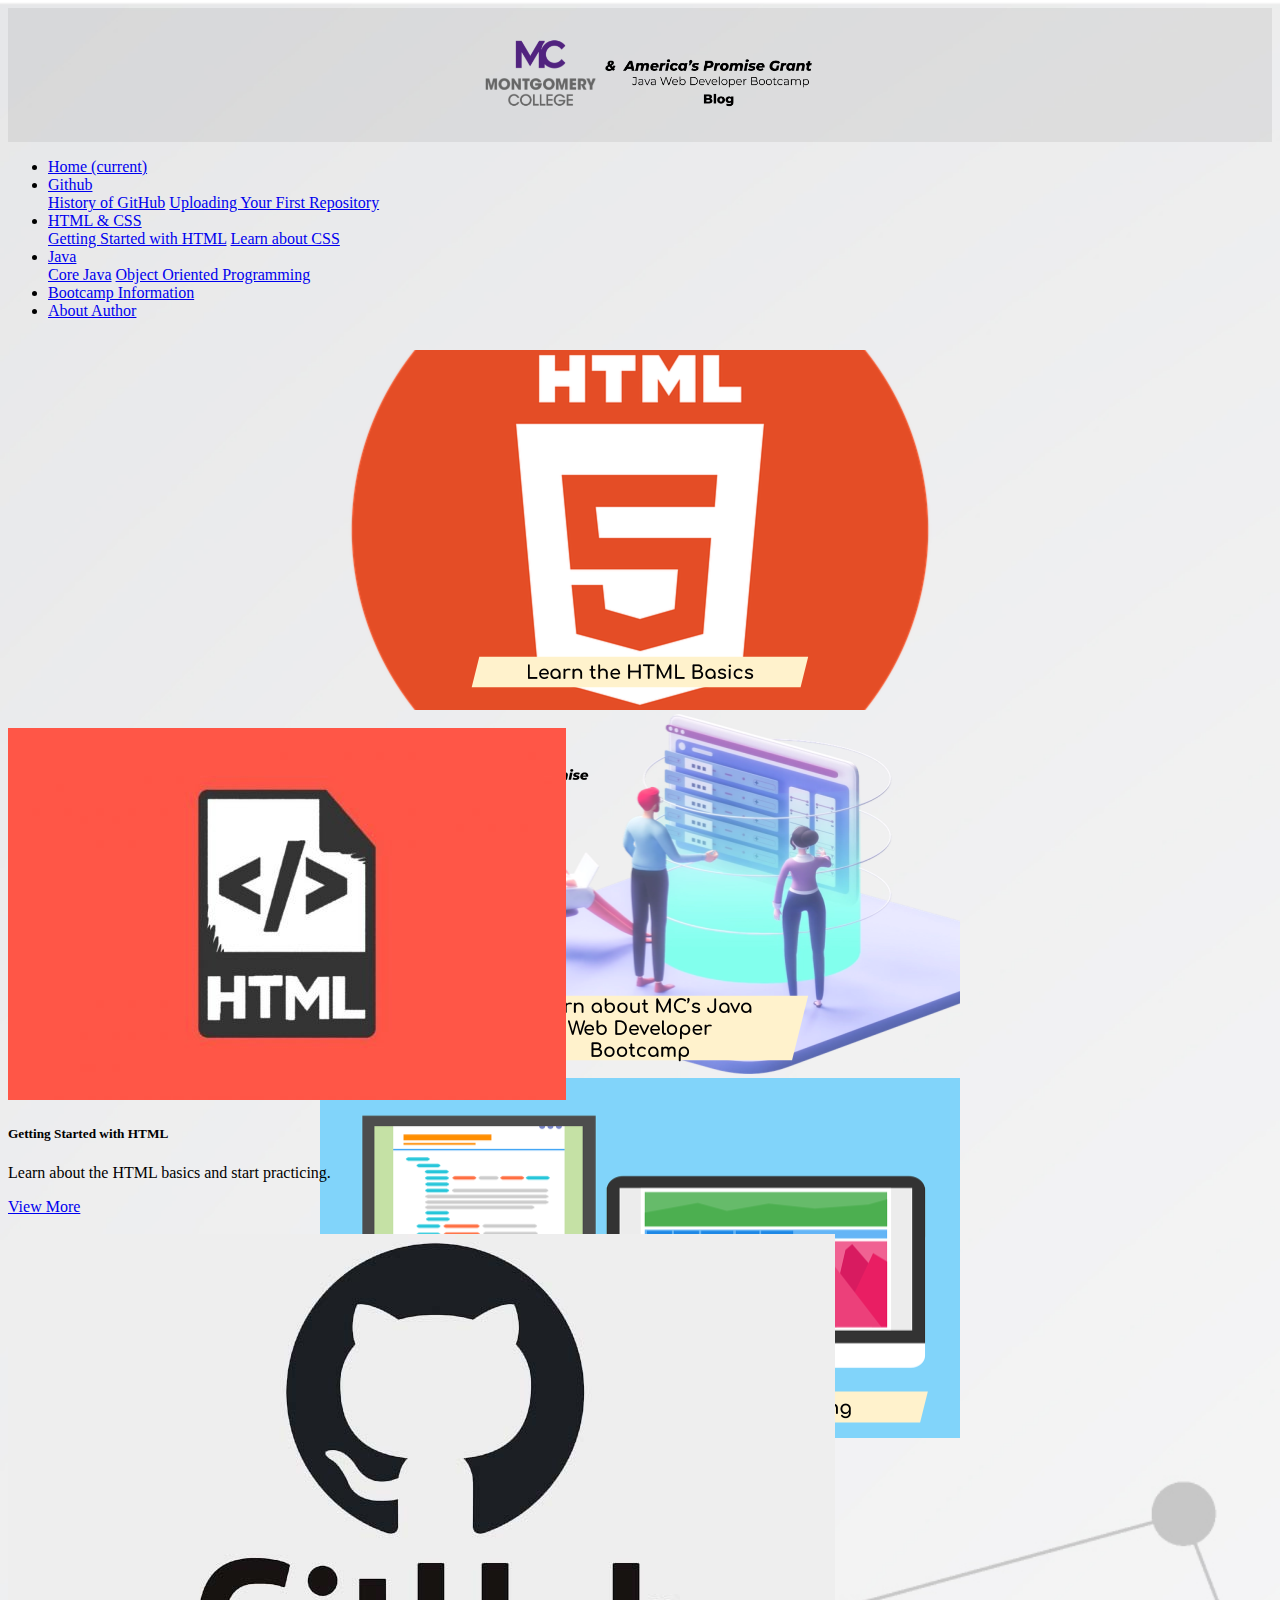
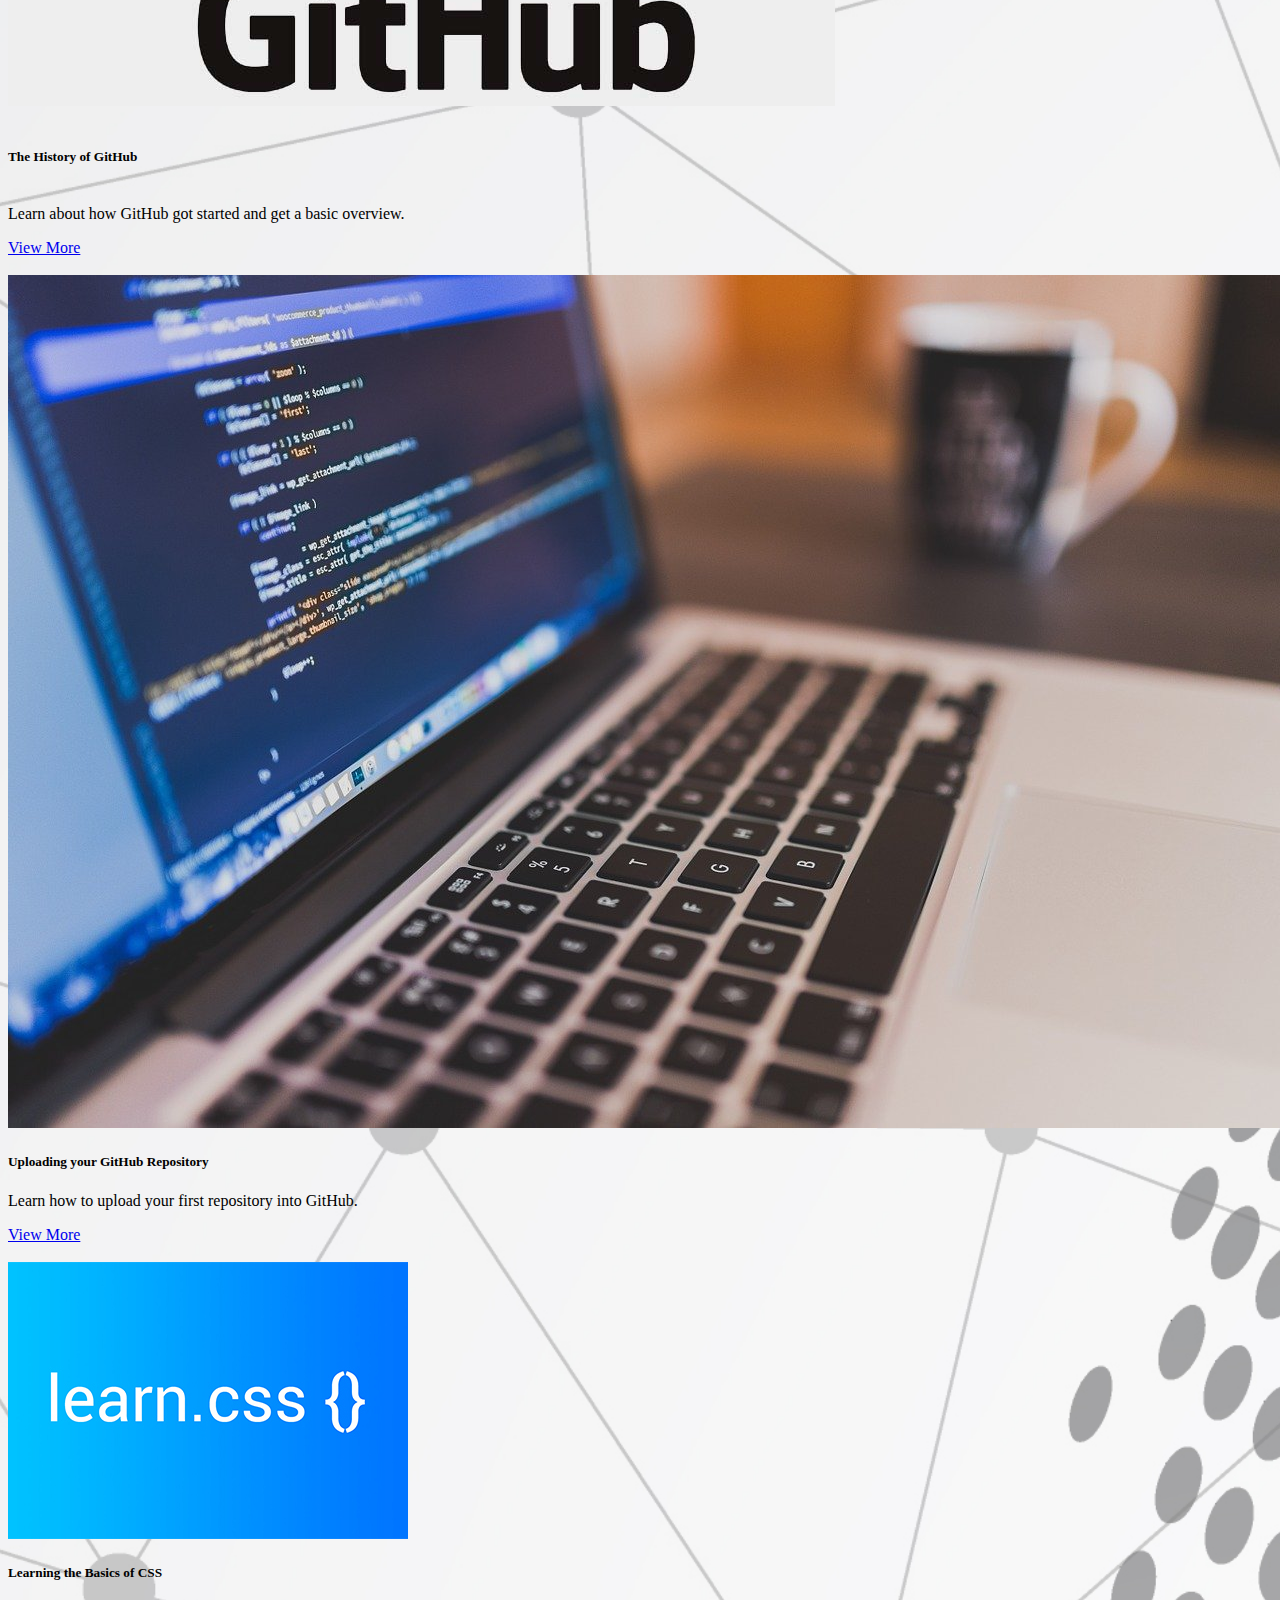
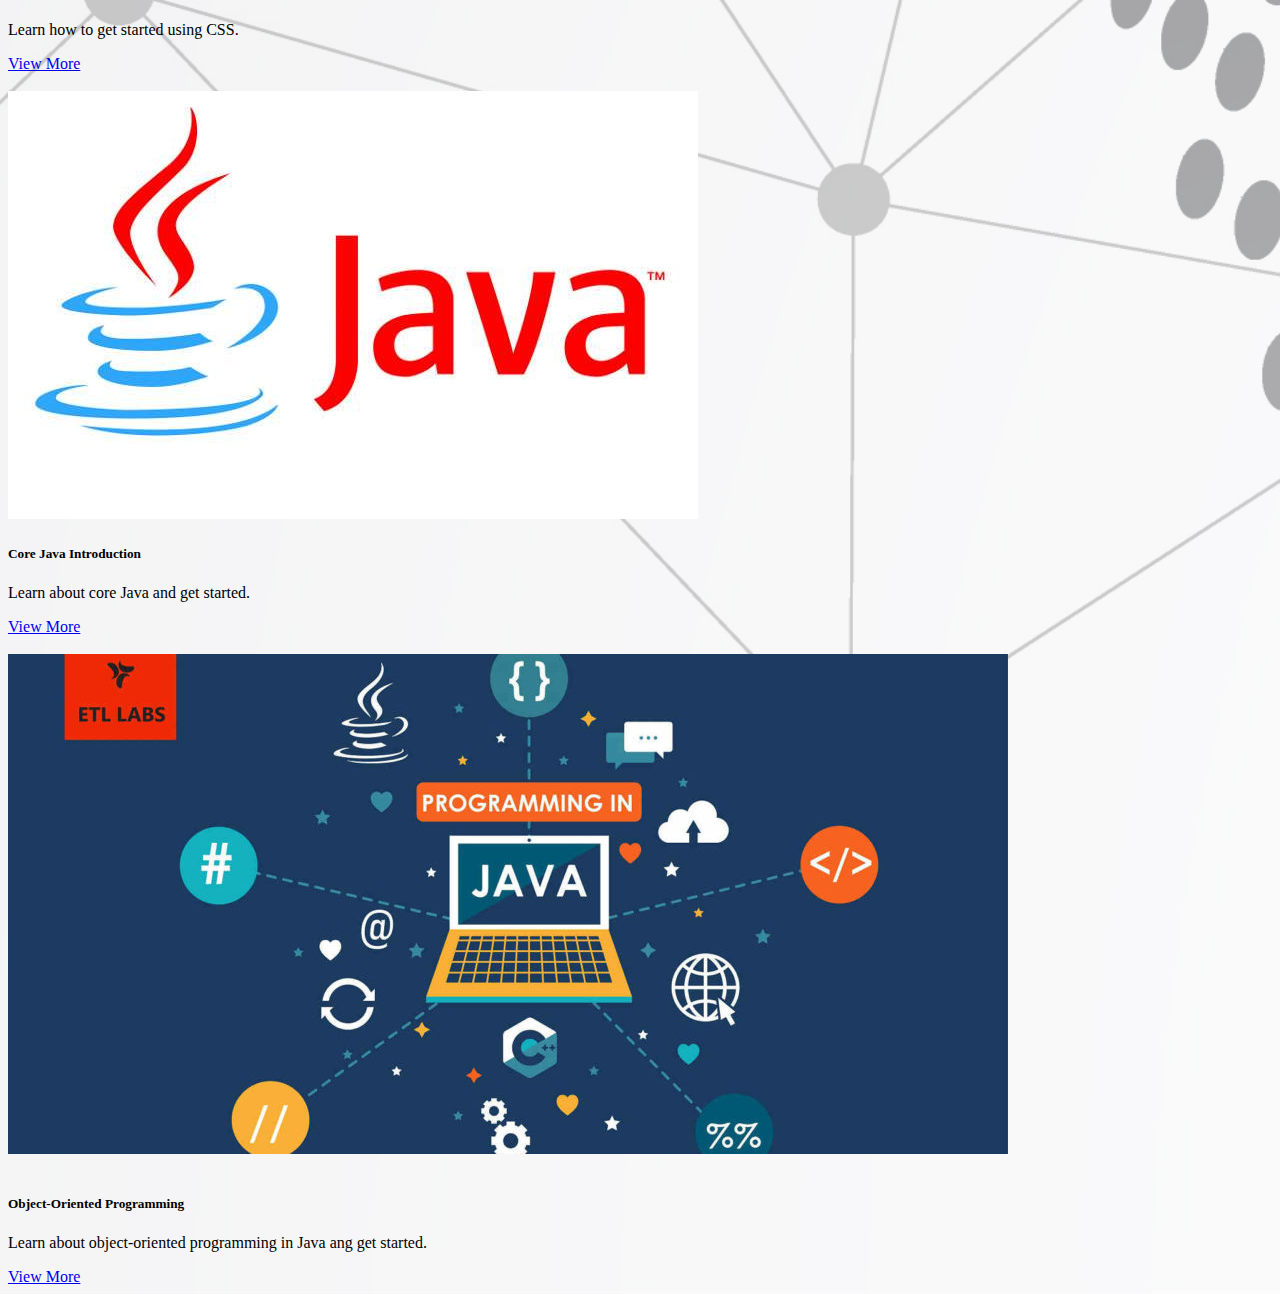
<file: src/main/resources/index.html>
<!doctype html>
<html lang="en">
<head>
    <meta charset="utf-8">
    <meta name="viewport" content="width=device-width, initial-scale=1, shrink-to-fit=no">

    <link rel="stylesheet" href="https://stackpath.bootstrapcdn.com/bootstrap/4.5.0/css/bootstrap.min.css"
          integrity="sha384-9aIt2nRpC12Uk9gS9baDl411NQApFmC26EwAOH8WgZl5MYYxFfc+NcPb1dKGj7Sk" crossorigin="anonymous">
    <link rel = "stylesheet" href="styles/main.css">

    <title>Bootcamp Blog</title>
</head>

<body>

<!--Top of page: Logo-->
<section>
    <img src="images/mcAPG.png" alt="iamge of MC & AGP Blog Logo"width="400" height="130">
</section>

<!-- Navbar -->
<nav class="navbar navbar-expand-lg navbar-light bg-light">
    <div class="collapse navbar-collapse" id="navbarSupportedContent">
        <ul class="navbar-nav mx-auto">
            <li class="nav-item active">
                <a class="nav-link" href="index.html">Home <span class="sr-only">(current)</span></a>
            </li>
            <li class="nav-item dropdown">
                <a class="nav-link dropdown-toggle" href="#" id="navbarDropdown" role="button" data-toggle="dropdown" aria-haspopup="true" aria-expanded="false">
                    Github
                </a>
                <div class="dropdown-menu" aria-labelledby="navbarDropdown">
                    <a class="dropdown-item" href="historyOfGitHub.html">History of GitHub</a>
                    <a class="dropdown-item" href="uploadingFirstGitHubRepository.html">Uploading Your First Repository</a>
                    <div class="dropdown-divider"></div>
                </div>
            </li>
            <li class="nav-item dropdown">
                <a class="nav-link dropdown-toggle" href="#" id="navbarDropdown2" role="button" data-toggle="dropdown" aria-haspopup="true" aria-expanded="false">
                    HTML & CSS
                </a>
                <div class="dropdown-menu" aria-labelledby="navbarDropdown">
                    <a class="dropdown-item" href="gettingStartedWithHTML.html">Getting Started with HTML</a>
                    <a class="dropdown-item" href="learnAboutCSS.html">Learn about CSS</a>
                    <div class="dropdown-divider"></div>
                </div>
            <li class="nav-item dropdown">
                <a class="nav-link dropdown-toggle" href="#" id="navbarDropdown3" role="button" data-toggle="dropdown" aria-haspopup="true" aria-expanded="false">
                    Java
                </a>
                <div class="dropdown-menu" aria-labelledby="navbarDropdown">
                    <a class="dropdown-item" href="coreJava.html">Core Java</a>
                    <a class="dropdown-item" href="oopJava.html">Object Oriented Programming</a>
                    <div class="dropdown-divider"></div>
                </div>
            </li>
            <li class="nav-item">
                <a class="nav-link" href="bootcampInfo.html">Bootcamp Information</a>
            </li>
            <li class="nav-item">
                <a class="nav-link" href="aboutAuthor.html">About Author</a>
            </li>
        </ul>
    </div>
</nav>

<!--Start of Carousel-->
<div id="carouselExampleControls" class="carousel slide" data-ride="carousel">
    <div class="carousel-inner">
        <div class="carousel-item active">
           <a href="gettingStartedWithHTML.html"><img src="images/htmlPicCarousel.png" class="d-block w-100" alt="Image for HTML Article"></a>
        </div>
        <div class="carousel-item">
            <a href="bootcampInfo.html"><img src="images/apgMCCarousel.png" class="d-block w-100" alt="Image for MC Bootcamp"></a>
        </div>
        <div class="carousel-item">
            <a href="oopJava.html"><img src="images/javaCarousel.png" class="d-block w-100" alt="Image for Java Article"></a>
        </div>
    </div>
    <a class="carousel-control-prev" href="#carouselExampleControls" role="button" data-slide="prev">
        <span class="carousel-control-prev-icon" aria-hidden="true"></span>
        <span class="sr-only">Previous</span>
    </a>
    <a class="carousel-control-next" href="#carouselExampleControls" role="button" data-slide="next">
        <span class="carousel-control-next-icon" aria-hidden="true"></span>
        <span class="sr-only">Next</span>
    </a>
</div>

<!--Start of Cards-->
<!--Cards Row 1-->
<div class="row mt-5 row pl-5 row pr-5">
    <div class="col-12">
        <div class="card-deck">
            <div class="card">
                <img class="card-img-top img-adjusted" >
                <div class="card-body">
                    <img src="images/htmlHome.jpg" class="card-img-top" alt="Image for HTML">
                    <h5 class="card-title">Getting Started with HTML</h5>
                    <p class="card-text">Learn about the HTML basics and start practicing.</p>
                    <a href="gettingStartedWithHTML.html" class="btn btn-primary stretched-link">View More</a>
                </div>
            </div>
            <div class="card">
                <img class="card-img-top img-adjusted" >
                <div class="card-body">
                    <img src="images/gitHome.jpg" class="card-img-top" alt="Image for Github">
                    <h5 class="card-title"><br>The History of GitHub</h5>
                    <p class="card-text"><br>Learn about how GitHub got started and get a basic overview.</p>
                    <a href="historyOfGitHub.html" class="btn btn-primary stretched-link">View More</a>
                </div>
            </div>
            <div class="card">
                <img class="card-img-top img-adjusted" >
                <div class="card-body">
                    <img src="images/coding.jpg" class="card-img-top" alt="Image for submitting first repository">
                    <h5 class="card-title">Uploading your GitHub Repository</h5>
                    <p class="card-text">Learn how to upload your first repository into GitHub.</p>
                    <a href="uploadingFirstGitHubRepository.html" class="btn btn-primary stretched-link">View More</a>
                </div>
            </div>
            <div class="card">
                <img class="card-img-top img-adjusted" >
                <div class="card-body">
                    <img src="images/learncss400.jpg" class="card-img-top" alt="Image for CSS">
                    <h5 class="card-title">Learning the Basics of CSS</h5>
                    <p class="card-text"><br>Learn how to get started using CSS.</p>
                    <a href="learnAboutCSS.html" class="btn btn-primary stretched-link">View More</a>
                </div>
            </div>
        </div>
    </div>
</div>

<!--Cards Row 2-->
<div class="row mt-5 row pl-5 row pr-5">
    <div class="col-6">
        <div class="card-deck">
            <div class="card">
                <img class="card-img-top img-adjusted">
                <div class="card-body">
                    <img src="images/javaHome.jpg" class="card-img-top" alt="Image for Java">
                    <h5 class="card-title">Core Java Introduction</h5>
                    <p class="card-text">Learn about core Java and get started.</p>
                    <a href="coreJava.html" class="btn btn-primary stretched-link">View More</a>
                </div>
            </div>
            <div class="card">
                <img class="card-img-top img-adjusted" >
                <div class="card-body">
                <img src="images/oopJava.jpg" class="card-img-top" alt="Image for Java OOP">
                <h5 class="card-title"><br>Object-Oriented Programming</h5>
                <p class="card-text">Learn about object-oriented programming in Java ang get started.</p>
                <a href="oopJava.html" class="btn btn-primary stretched-link">View More</a>
                </div>
            </div>
        </div>
    </div>
</div>

<script src="https://code.jquery.com/jquery-3.5.1.slim.min.js"
        integrity="sha384-DfXdz2htPH0lsSSs5nCTpuj/zy4C+OGpamoFVy38MVBnE+IbbVYUew+OrCXaRkfj"
        crossorigin="anonymous"></script>
<script src="https://cdn.jsdelivr.net/npm/popper.js@1.16.0/dist/umd/popper.min.js"
        integrity="sha384-Q6E9RHvbIyZFJoft+2mJbHaEWldlvI9IOYy5n3zV9zzTtmI3UksdQRVvoxMfooAo"
        crossorigin="anonymous"></script>
<script src="https://stackpath.bootstrapcdn.com/bootstrap/4.5.0/js/bootstrap.min.js"
        integrity="sha384-OgVRvuATP1z7JjHLkuOU7Xw704+h835Lr+6QL9UvYjZE3Ipu6Tp75j7Bh/kR0JKI"
        crossorigin="anonymous"></script>
</body>
</html>
</file>
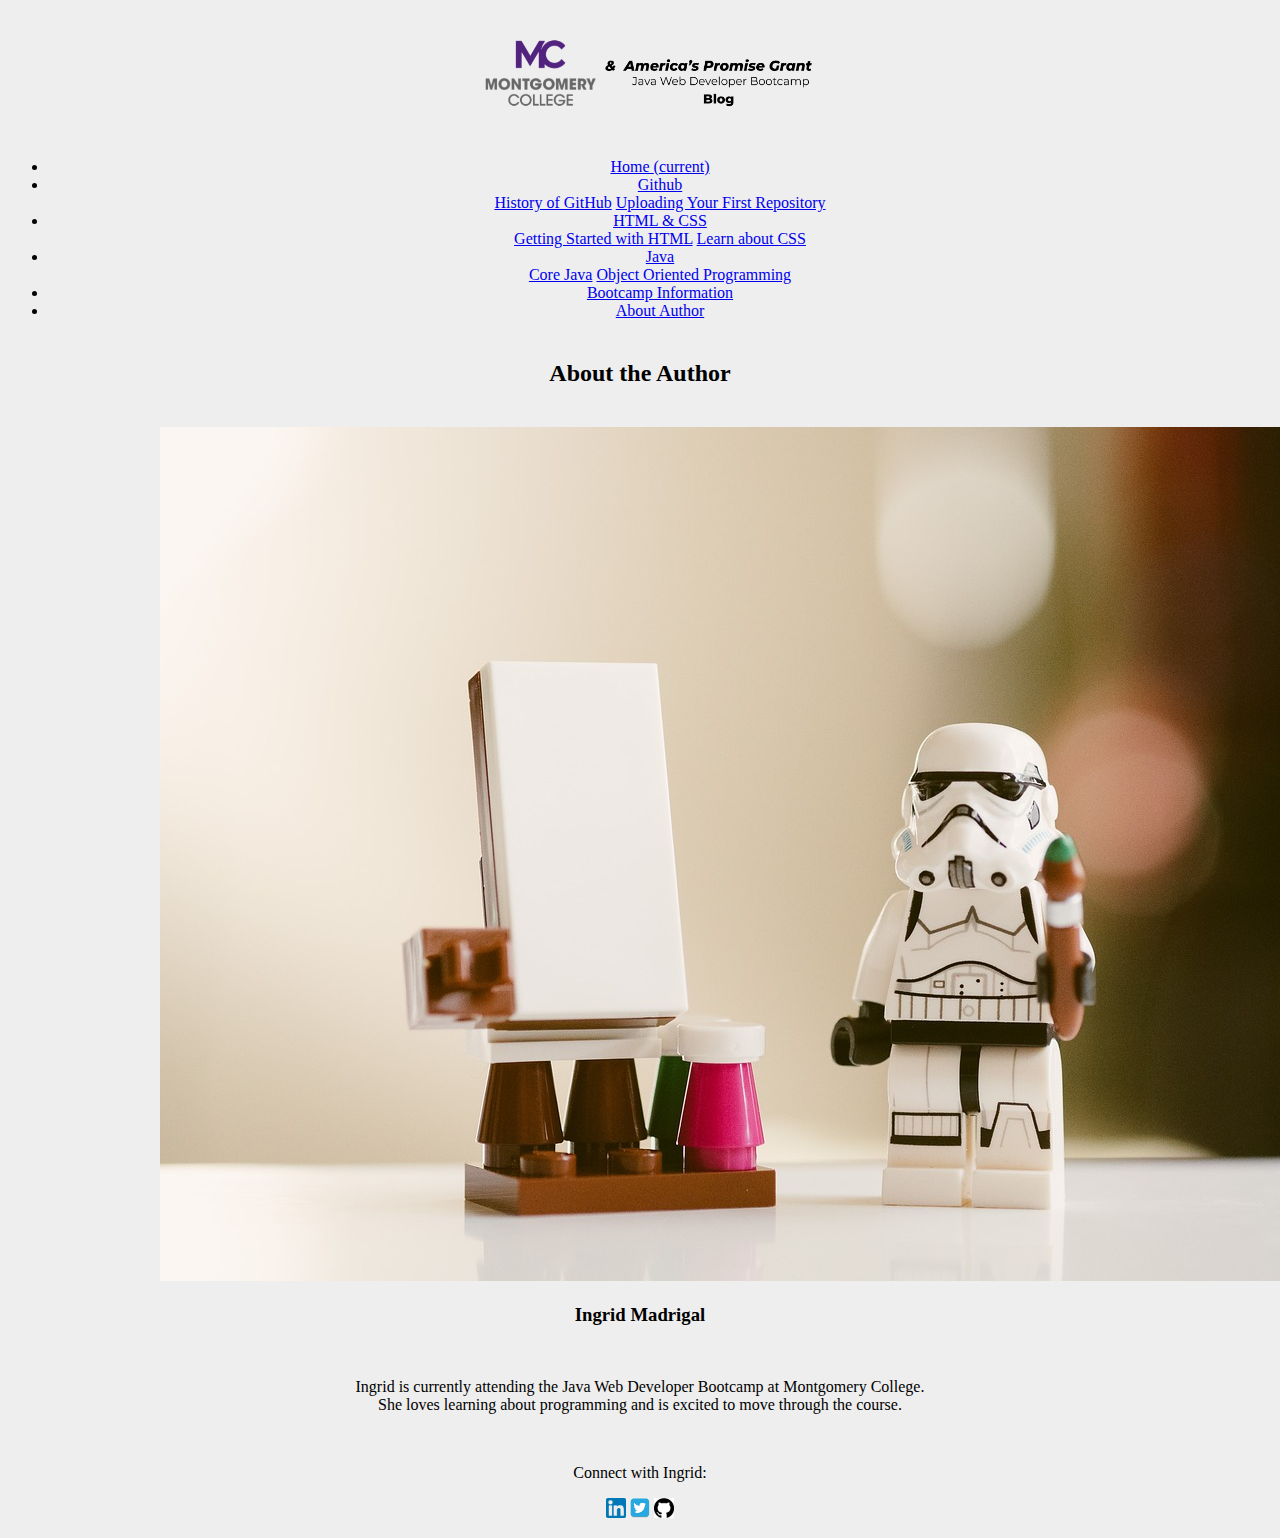
<file: src/main/resources/aboutAuthor.html>
<!doctype html>
<html lang="en">
<head>
    <meta charset="utf-8">
    <meta name="viewport" content="width=device-width, initial-scale=1, shrink-to-fit=no">

    <link rel="stylesheet" href="https://stackpath.bootstrapcdn.com/bootstrap/4.5.0/css/bootstrap.min.css"
          integrity="sha384-9aIt2nRpC12Uk9gS9baDl411NQApFmC26EwAOH8WgZl5MYYxFfc+NcPb1dKGj7Sk" crossorigin="anonymous">
    <link rel="stylesheet" href="styles/aboutAuthor.css">
    <title>Bootcamp Blog: About the Author</title>
</head>

<body>

<!--Top of page: Logo-->
<section>
    <img src="images/mcAPG.png" alt="iamge of MC & AGP Blog Logo"width="400" height="130">
</section>

<!-- Navbar -->
<nav class="navbar navbar-expand-lg navbar-light bg-light">
    <div class="collapse navbar-collapse" id="navbarSupportedContent">
        <ul class="navbar-nav mx-auto">
            <li class="nav-item active">
                <a class="nav-link" href="index.html">Home <span class="sr-only">(current)</span></a>
            </li>
            <li class="nav-item dropdown">
                <a class="nav-link dropdown-toggle" href="#" id="navbarDropdown" role="button" data-toggle="dropdown" aria-haspopup="true" aria-expanded="false">
                    Github
                </a>
                <div class="dropdown-menu" aria-labelledby="navbarDropdown">
                    <a class="dropdown-item" href="historyOfGitHub.html">History of GitHub</a>
                    <a class="dropdown-item" href="uploadingFirstGitHubRepository.html">Uploading Your First Repository</a>
                    <div class="dropdown-divider"></div>
                </div>
            </li>
            <li class="nav-item dropdown">
                <a class="nav-link dropdown-toggle" href="#" id="navbarDropdown2" role="button" data-toggle="dropdown" aria-haspopup="true" aria-expanded="false">
                    HTML & CSS
                </a>
                <div class="dropdown-menu" aria-labelledby="navbarDropdown">
                    <a class="dropdown-item" href="gettingStartedWithHTML.html">Getting Started with HTML</a>
                    <a class="dropdown-item" href="learnAboutCSS.html">Learn about CSS</a>
                    <div class="dropdown-divider"></div>
                </div>
            <li class="nav-item dropdown">
                <a class="nav-link dropdown-toggle" href="#" id="navbarDropdown3" role="button" data-toggle="dropdown" aria-haspopup="true" aria-expanded="false">
                    Java
                </a>
                <div class="dropdown-menu" aria-labelledby="navbarDropdown">
                    <a class="dropdown-item" href="coreJava.html">Core Java</a>
                    <a class="dropdown-item" href="oopJava.html">Object Oriented Programming</a>
                    <div class="dropdown-divider"></div>
                </div>
            </li>
            <li class="nav-item">
                <a class="nav-link" href="bootcampInfo.html">Bootcamp Information</a>
            </li>
            <li class="nav-item">
                <a class="nav-link" href="aboutAuthor.html">About Author</a>
            </li>
        </ul>
    </div>
</nav>

<!--Title-->
<h2>About the Author</h2>

<!--Start of Author Info-->
<div class="card" style="width: 60rem;">
    <img src="images/authorImage.jpg" class="card-img-top" alt="Image Of Author">
    <div class="card-body">
        <p class="card-text"><h3>Ingrid Madrigal</h3> <br>
            <p>Ingrid is currently attending the Java Web Developer Bootcamp at Montgomery College.<br>
                She loves learning about programming and is excited to move through the course.
            </p><br>
            <p>Connect with Ingrid:</p>
            <!--Social Media Links-->
            <a href="https://www.linkedin.com" target="_blank"><img src="images/linkedIn.png" width = "20px" height="20px"></a>
            <a href="https://twitter.com/explore" target="_blank"><img src="images/twitter.png" href="https://twitter.com/explore" width = "20px" height="20px"></a>
            <a href="https://github.com/imadrig" target="_blank"><img src="images/gitIcon.jpeg" href="https://github.com/imadrig" width = "20px" height="20px"></a>
        </p>
    </div>
</div>

<script src="https://code.jquery.com/jquery-3.5.1.slim.min.js"
        integrity="sha384-DfXdz2htPH0lsSSs5nCTpuj/zy4C+OGpamoFVy38MVBnE+IbbVYUew+OrCXaRkfj"
        crossorigin="anonymous"></script>
<script src="https://cdn.jsdelivr.net/npm/popper.js@1.16.0/dist/umd/popper.min.js"
        integrity="sha384-Q6E9RHvbIyZFJoft+2mJbHaEWldlvI9IOYy5n3zV9zzTtmI3UksdQRVvoxMfooAo"
        crossorigin="anonymous"></script>
<script src="https://stackpath.bootstrapcdn.com/bootstrap/4.5.0/js/bootstrap.min.js"
        integrity="sha384-OgVRvuATP1z7JjHLkuOU7Xw704+h835Lr+6QL9UvYjZE3Ipu6Tp75j7Bh/kR0JKI"
        crossorigin="anonymous"></script>
</body>
</html>
</file>
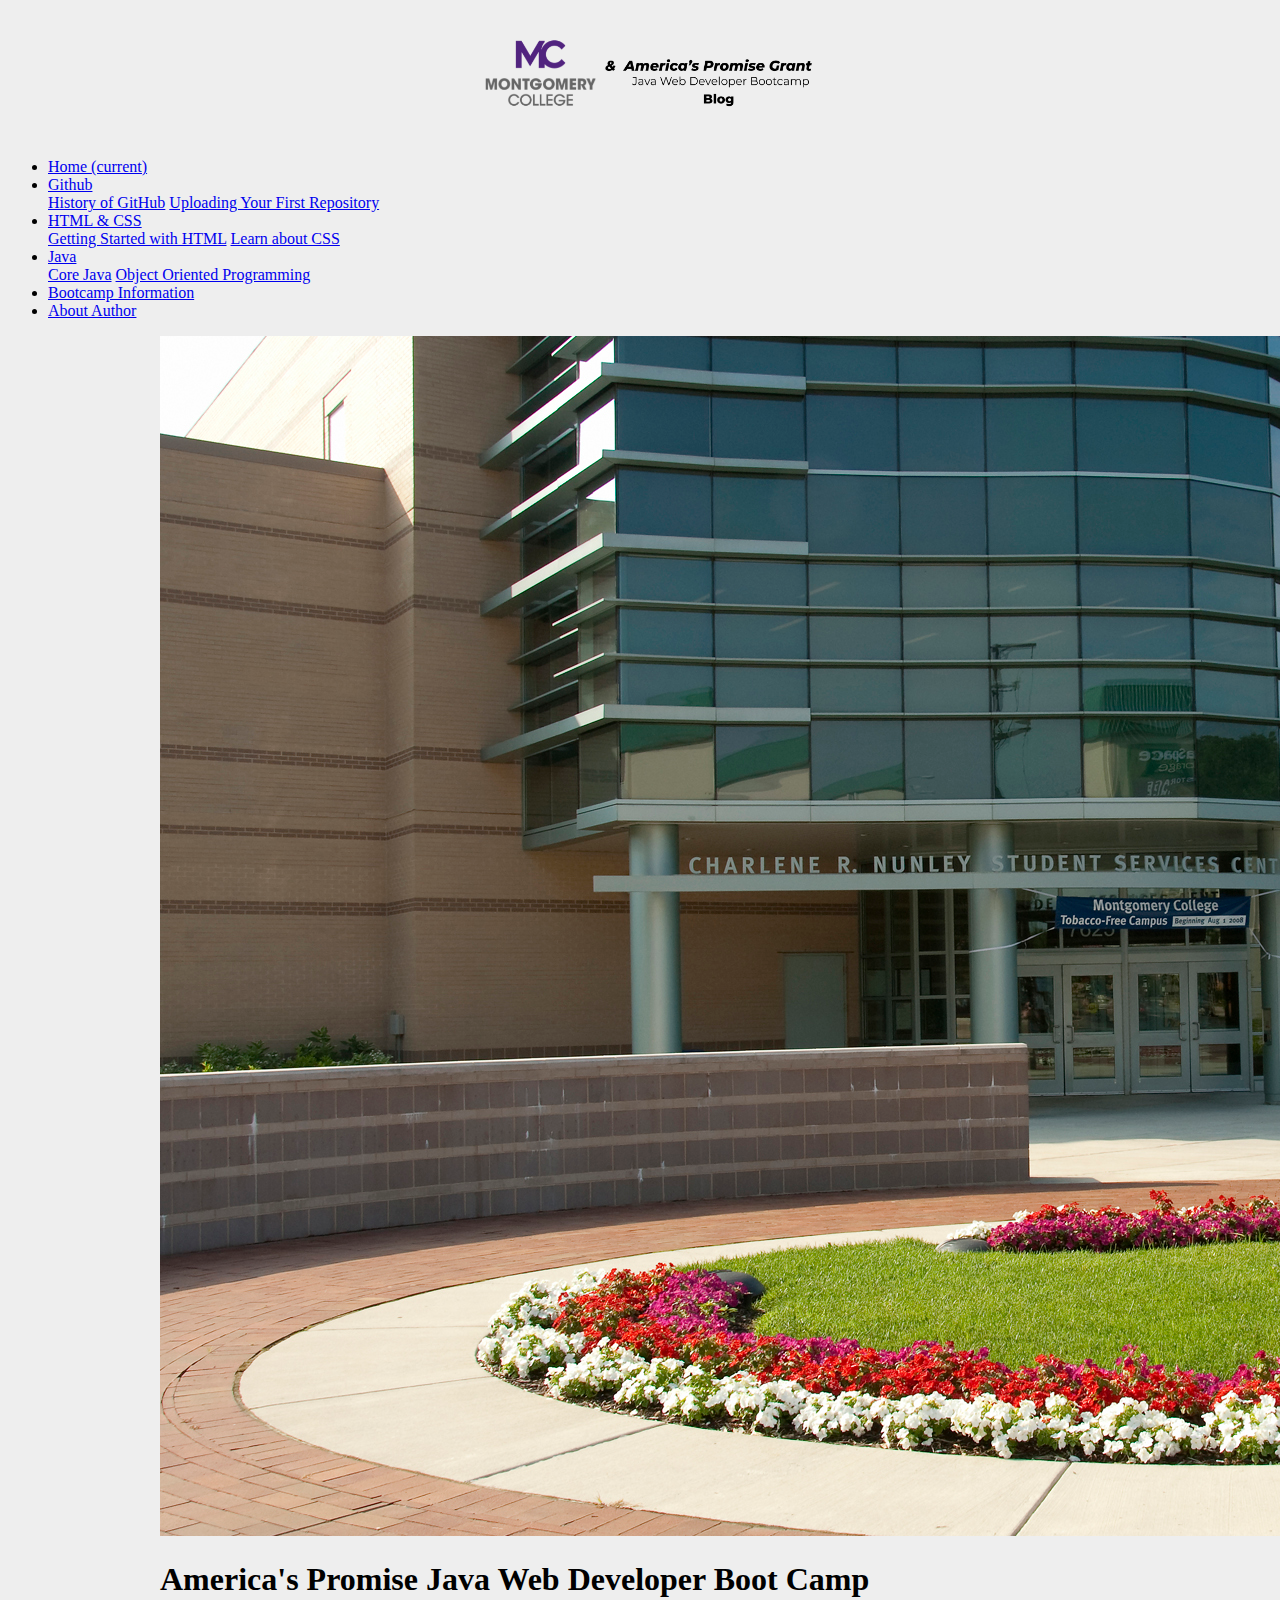
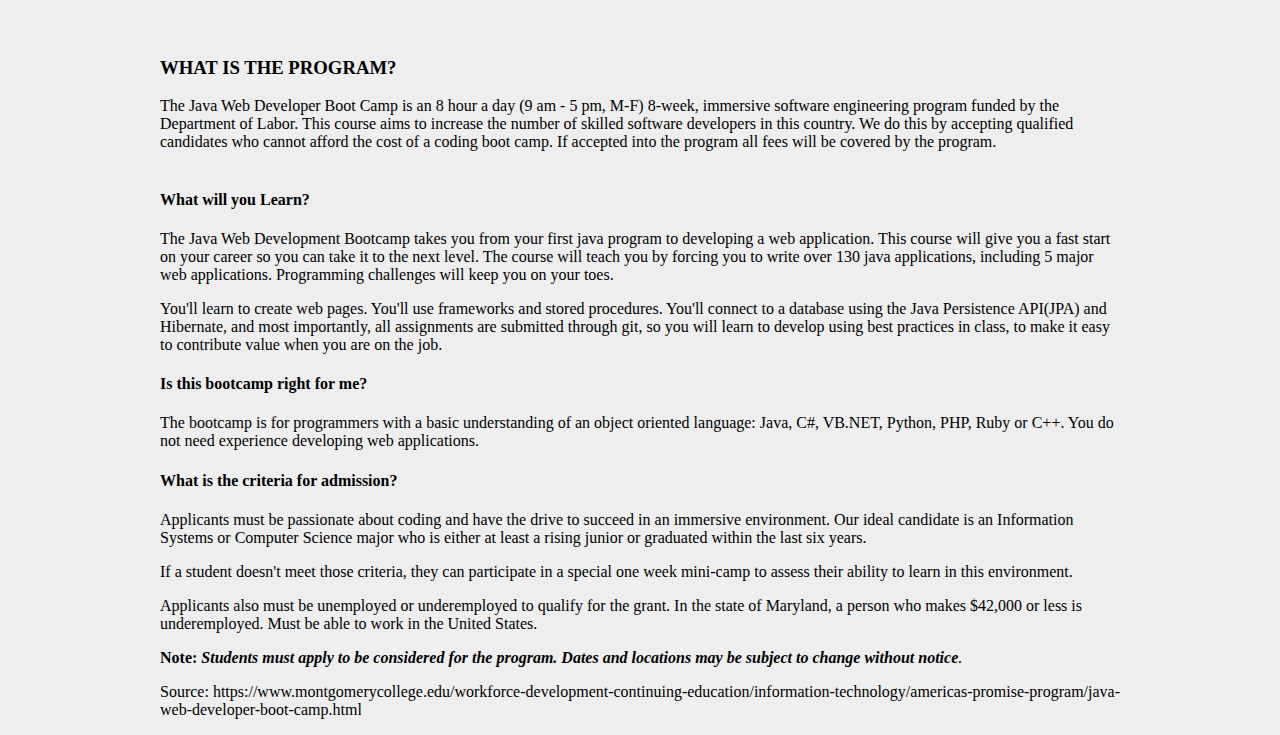
<file: src/main/resources/bootcampInfo.html>
<!doctype html>
<html lang="en">
<head>
    <meta charset="utf-8">
    <meta name="viewport" content="width=device-width, initial-scale=1, shrink-to-fit=no">

    <link rel="stylesheet" href="https://stackpath.bootstrapcdn.com/bootstrap/4.5.0/css/bootstrap.min.css"
          integrity="sha384-9aIt2nRpC12Uk9gS9baDl411NQApFmC26EwAOH8WgZl5MYYxFfc+NcPb1dKGj7Sk" crossorigin="anonymous">
    <link rel="stylesheet" href="styles/blogPages.css">
    <title>Bootcamp Blog: America's Promise Grant Bootcamp</title>
</head>

<body>

<!--Top of page: Logo-->
<section>
    <img src="images/mcAPG.png" alt="iamge of MC & AGP Blog Logo"width="400" height="130">
</section>

<!-- Navbar -->
<nav class="navbar navbar-expand-lg navbar-light bg-light">
    <div class="collapse navbar-collapse" id="navbarSupportedContent">
        <ul class="navbar-nav mx-auto">
            <li class="nav-item active">
                <a class="nav-link" href="index.html">Home <span class="sr-only">(current)</span></a>
            </li>
            <li class="nav-item dropdown">
                <a class="nav-link dropdown-toggle" href="#" id="navbarDropdown" role="button" data-toggle="dropdown" aria-haspopup="true" aria-expanded="false">
                    Github
                </a>
                <div class="dropdown-menu" aria-labelledby="navbarDropdown">
                    <a class="dropdown-item" href="historyOfGitHub.html">History of GitHub</a>
                    <a class="dropdown-item" href="uploadingFirstGitHubRepository.html">Uploading Your First Repository</a>
                    <div class="dropdown-divider"></div>
                </div>
            </li>
            <li class="nav-item dropdown">
                <a class="nav-link dropdown-toggle" href="#" id="navbarDropdown2" role="button" data-toggle="dropdown" aria-haspopup="true" aria-expanded="false">
                    HTML & CSS
                </a>
                <div class="dropdown-menu" aria-labelledby="navbarDropdown">
                    <a class="dropdown-item" href="gettingStartedWithHTML.html">Getting Started with HTML</a>
                    <a class="dropdown-item" href="learnAboutCSS.html">Learn about CSS</a>
                    <div class="dropdown-divider"></div>
                </div>
            <li class="nav-item dropdown">
                <a class="nav-link dropdown-toggle" href="#" id="navbarDropdown3" role="button" data-toggle="dropdown" aria-haspopup="true" aria-expanded="false">
                    Java
                </a>
                <div class="dropdown-menu" aria-labelledby="navbarDropdown">
                    <a class="dropdown-item" href="coreJava.html">Core Java</a>
                    <a class="dropdown-item" href="oopJava.html">Object Oriented Programming</a>
                    <div class="dropdown-divider"></div>
                </div>
            </li>
            <li class="nav-item">
                <a class="nav-link" href="bootcampInfo.html">Bootcamp Information</a>
            </li>
            <li class="nav-item">
                <a class="nav-link" href="aboutAuthor.html">About Author</a>
            </li>
        </ul>
    </div>
</nav>

<!--Start of Article-->
<div class="card" style="width: 60rem;">
    <img src="images/campusMC.jpg" class="card-img-top" alt="Image Of MC">
    <div class="card-body">
        <p class="card-text"><h1>America's Promise&nbsp;Java Web Developer Boot Camp</h1> <br>

        <!--Article Info taken from Online Source-->
        <div class="section-padding-horizontal">
        <h3 class="h4">WHAT IS THE PROGRAM?</h3>

        <p>The Java Web Developer Boot Camp is an 8 hour a day (9 am - 5 pm, M-F) 8-week, immersive
        software engineering program funded by the Department of Labor. This course aims to
        increase the number of skilled software developers in this country. We do this by
        accepting qualified candidates who cannot afford the cost of a coding boot camp. If
        accepted into the program all fees will be covered by the program.
        </p>

        <h4 class="h5"><br>What will you Learn?
        </h4>

        <p>The Java Web Development Bootcamp takes you from your first java program to developing
            a web application. This course will give you a fast start on your career so you can
            take it to the next level. The course will teach you by forcing you to write over
            130 java applications, including 5 major web applications. Programming challenges
            will keep you on your toes.
        </p>

        <p>You'll learn to create web pages. You'll use frameworks and stored procedures. You'll
            connect to a database using the Java Persistence API(JPA) and Hibernate, and most
            importantly, all assignments are submitted through git, so you will learn to develop
            using best practices in class, to make it easy to contribute value when you are on
            the job.
        </p>

        <h4 class="h6">Is this bootcamp right for me?</h4>

        <p>The bootcamp is for programmers with a basic understanding of an object oriented language:
            Java, C#, VB.NET, Python, PHP, Ruby or C++. You do not need experience developing
            web applications.
        </p>

        <h4 class="h6">What is the criteria for admission?</h4>

        <p>Applicants must be passionate about coding and have the drive to succeed in an immersive
            environment. Our ideal candidate is an Information Systems or Computer Science major
            who is either at least a rising junior or graduated within the last six years.
        </p>

        <p>If a student doesn't meet those criteria, they can participate in a special one week
            mini-camp to assess their ability to learn in this environment.
        </p>

        <p>Applicants also must be unemployed or underemployed to qualify for the grant. In the
            state of Maryland, a person who makes $42,000 or less is underemployed.&nbsp;Must be able
            to work in the United States.
        </p>

        <p><strong>Note: </strong><em><strong>Students must apply to be considered for the program. Dates and locations may be subject
            to change without notice</strong>.&nbsp;</em>
        </p>
        Source: https://www.montgomerycollege.edu/workforce-development-continuing-education/information-technology/americas-promise-program/java-web-developer-boot-camp.html
                    </div>
                </div>
            </div>
        </p>
    </div>
</div>

<script src="https://code.jquery.com/jquery-3.5.1.slim.min.js"
        integrity="sha384-DfXdz2htPH0lsSSs5nCTpuj/zy4C+OGpamoFVy38MVBnE+IbbVYUew+OrCXaRkfj"
        crossorigin="anonymous"></script>
<script src="https://cdn.jsdelivr.net/npm/popper.js@1.16.0/dist/umd/popper.min.js"
        integrity="sha384-Q6E9RHvbIyZFJoft+2mJbHaEWldlvI9IOYy5n3zV9zzTtmI3UksdQRVvoxMfooAo"
        crossorigin="anonymous"></script>
<script src="https://stackpath.bootstrapcdn.com/bootstrap/4.5.0/js/bootstrap.min.js"
        integrity="sha384-OgVRvuATP1z7JjHLkuOU7Xw704+h835Lr+6QL9UvYjZE3Ipu6Tp75j7Bh/kR0JKI"
        crossorigin="anonymous"></script>
</body>
</html>
</file>
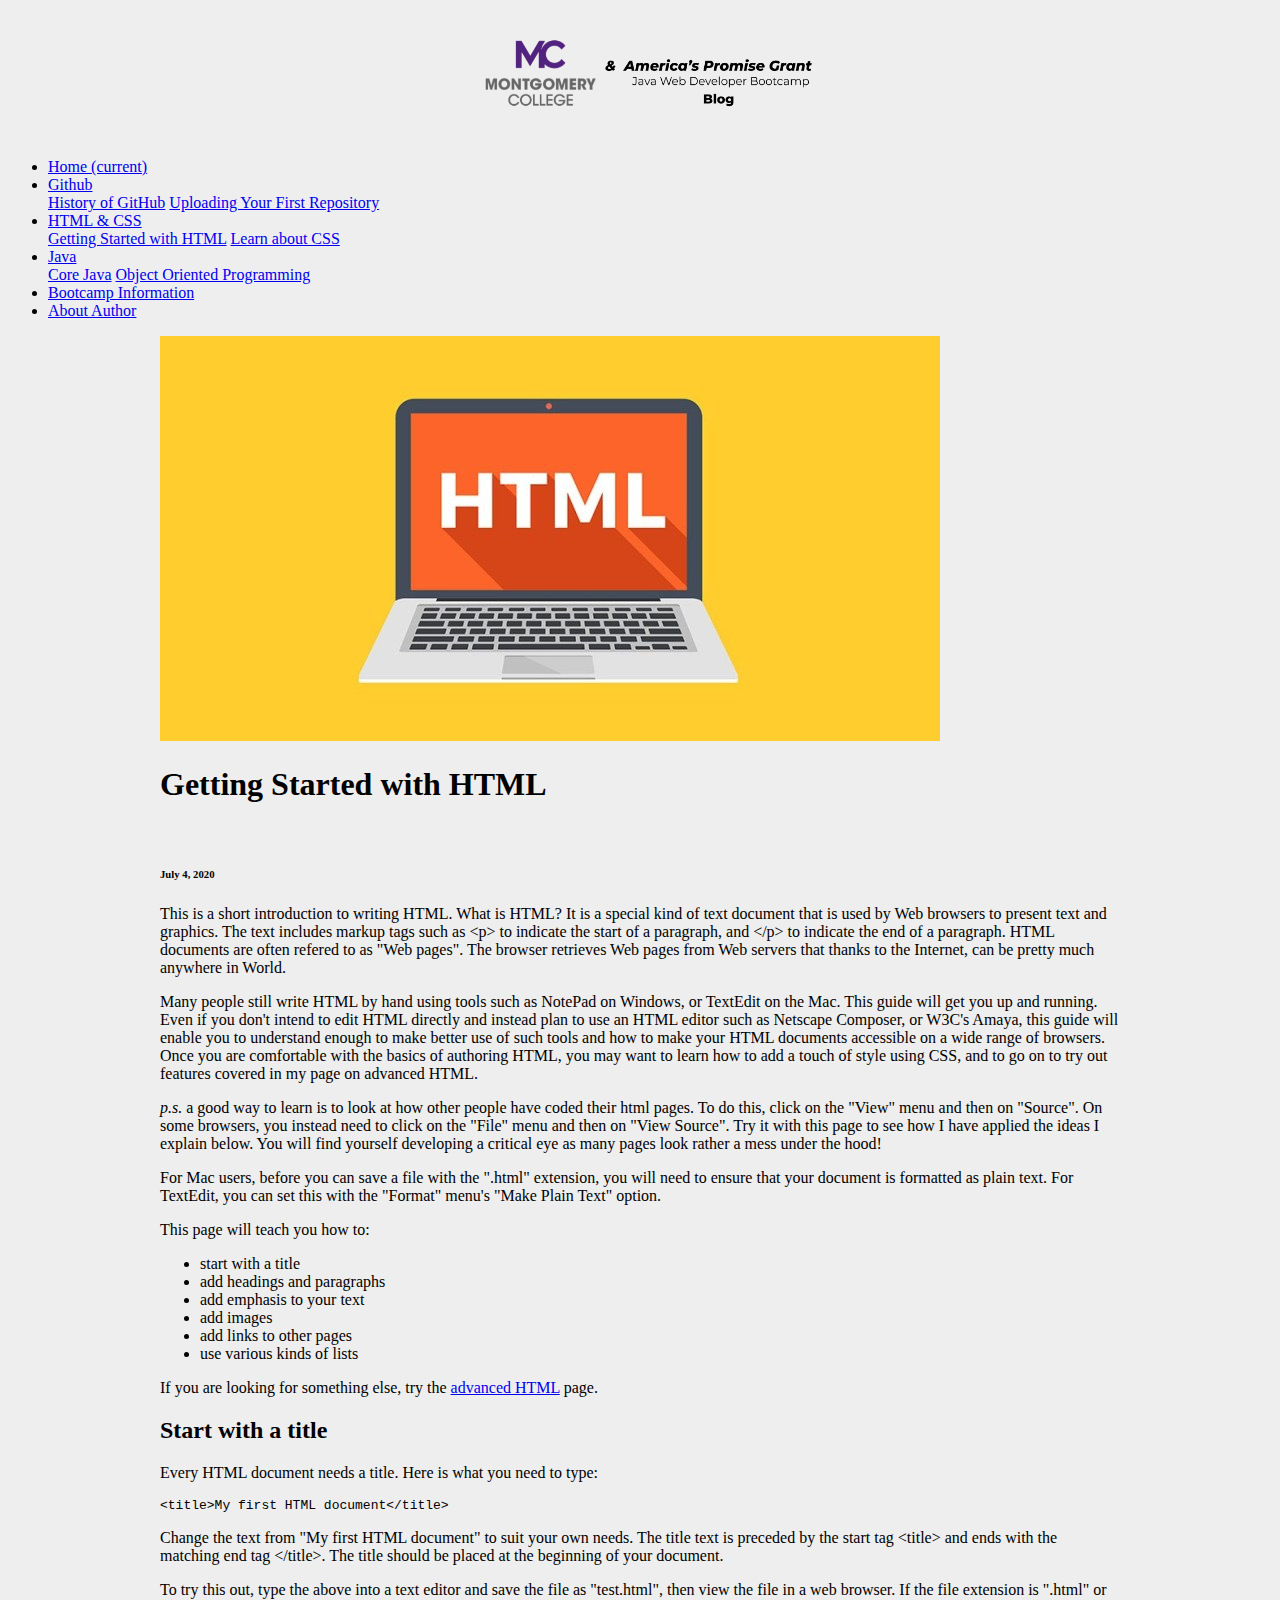
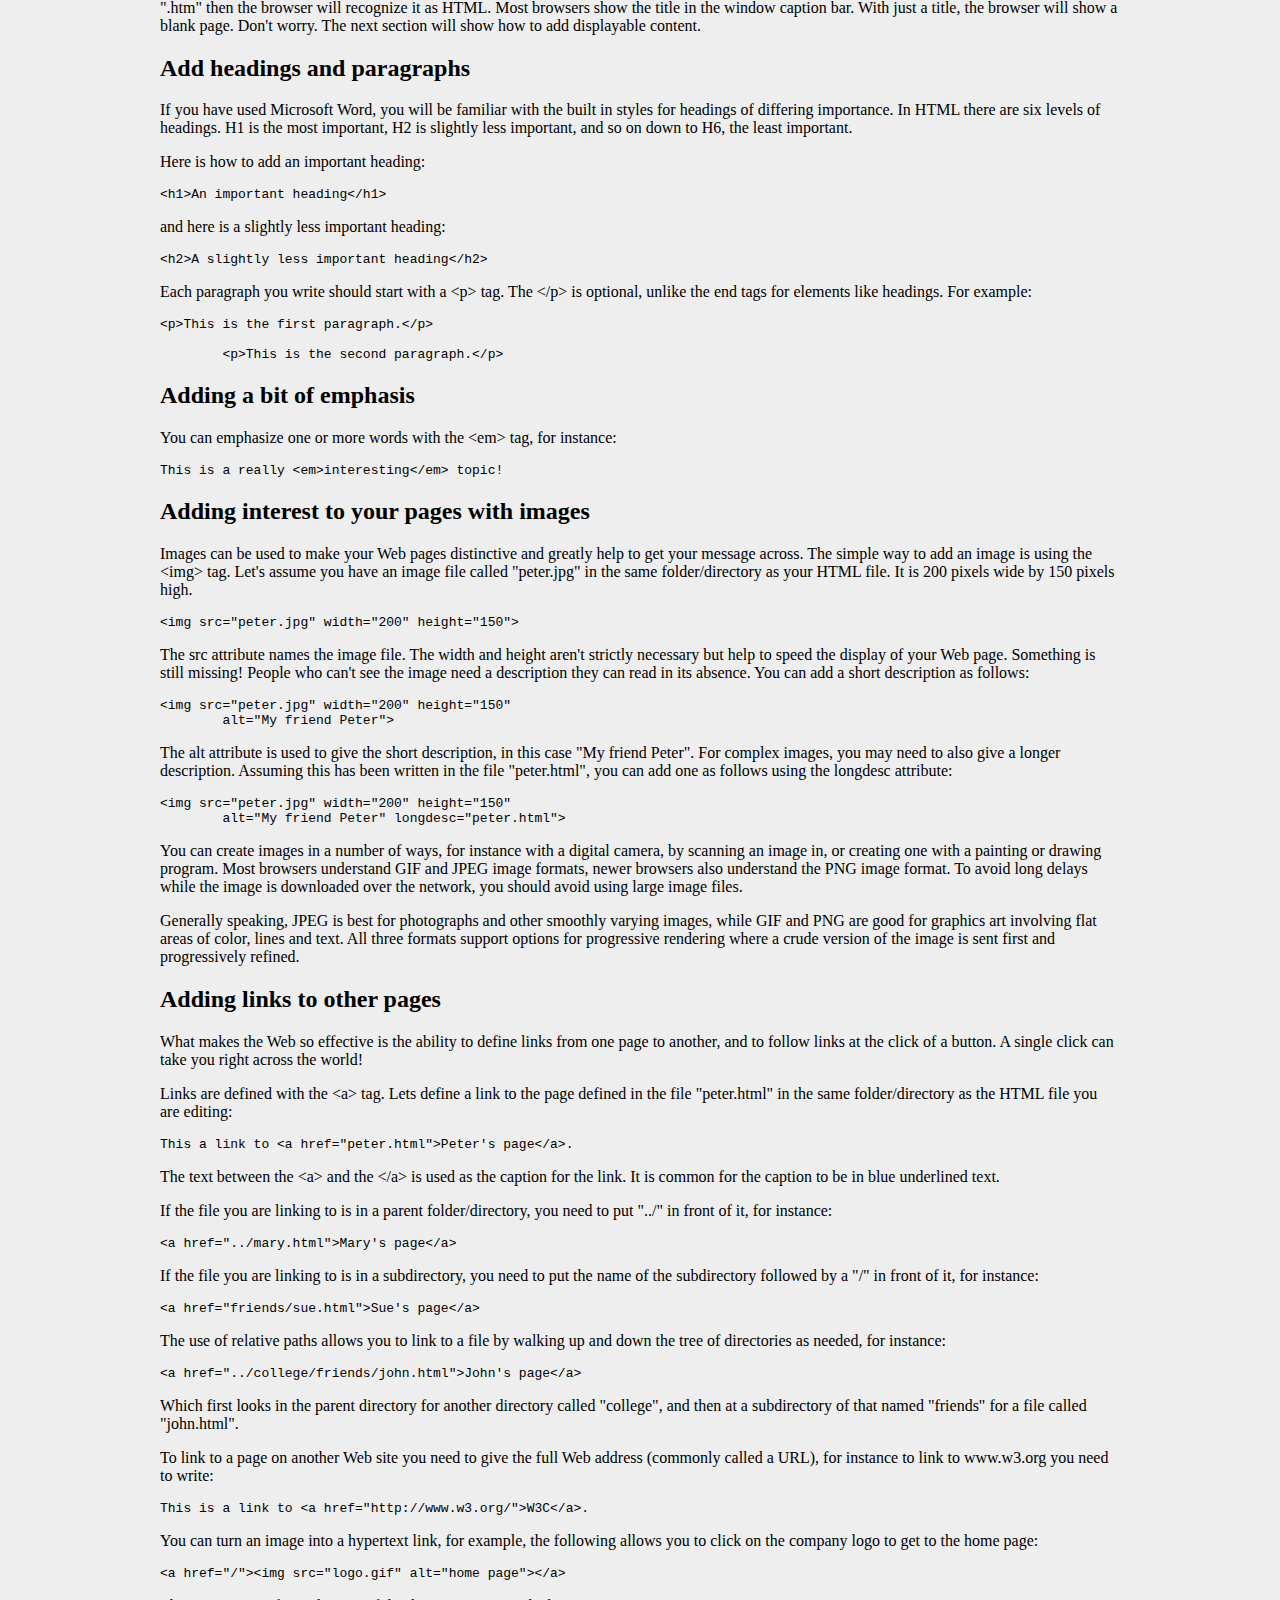
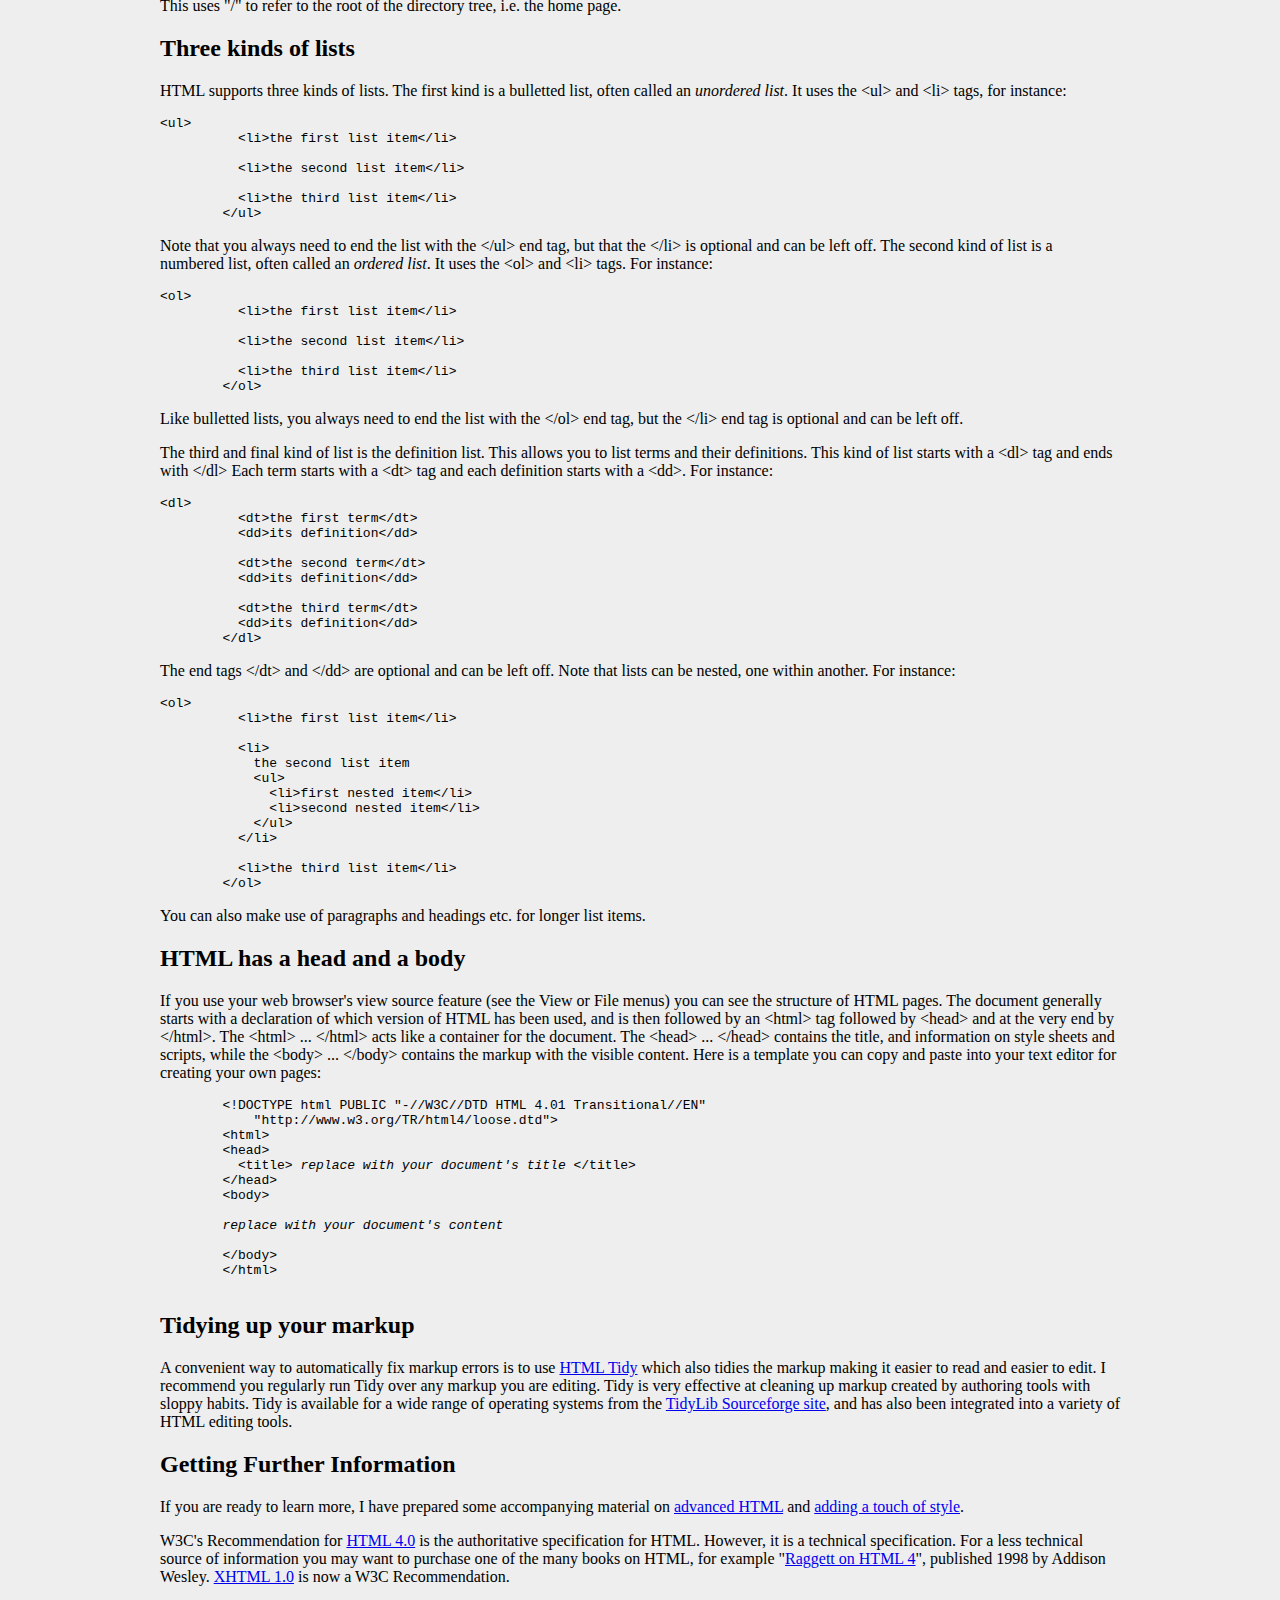
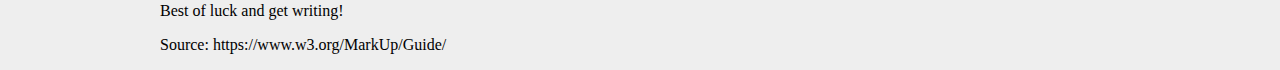
<file: src/main/resources/gettingStartedWithHTML.html>
<!doctype html>
<html lang="en">
<head>
    <meta charset="utf-8">
    <meta name="viewport" content="width=device-width, initial-scale=1, shrink-to-fit=no">

    <link rel="stylesheet" href="https://stackpath.bootstrapcdn.com/bootstrap/4.5.0/css/bootstrap.min.css"
          integrity="sha384-9aIt2nRpC12Uk9gS9baDl411NQApFmC26EwAOH8WgZl5MYYxFfc+NcPb1dKGj7Sk" crossorigin="anonymous">
    <link rel="stylesheet" href="styles/blogPages.css">
    <title>Bootcamp Blog: Getting Started with HTML</title>
</head>
<body>

<!--Top of page: Logo-->
<section>
    <img src="images/mcAPG.png" alt="iamge of MC & AGP Blog Logo"width="400" height="130">
</section>

<!-- Navbar -->
<nav class="navbar navbar-expand-lg navbar-light bg-light">
    <div class="collapse navbar-collapse" id="navbarSupportedContent">
        <ul class="navbar-nav mx-auto">
            <li class="nav-item active">
                <a class="nav-link" href="index.html">Home <span class="sr-only">(current)</span></a>
            </li>
            <li class="nav-item dropdown">
                <a class="nav-link dropdown-toggle" href="#" id="navbarDropdown" role="button" data-toggle="dropdown" aria-haspopup="true" aria-expanded="false">
                    Github
                </a>
                <div class="dropdown-menu" aria-labelledby="navbarDropdown">
                    <a class="dropdown-item" href="historyOfGitHub.html">History of GitHub</a>
                    <a class="dropdown-item" href="uploadingFirstGitHubRepository.html">Uploading Your First Repository</a>
                    <div class="dropdown-divider"></div>
                </div>
            </li>
            <li class="nav-item dropdown">
                <a class="nav-link dropdown-toggle" href="#" id="navbarDropdown2" role="button" data-toggle="dropdown" aria-haspopup="true" aria-expanded="false">
                    HTML & CSS
                </a>
                <div class="dropdown-menu" aria-labelledby="navbarDropdown">
                    <a class="dropdown-item" href="gettingStartedWithHTML.html">Getting Started with HTML</a>
                    <a class="dropdown-item" href="learnAboutCSS.html">Learn about CSS</a>
                    <div class="dropdown-divider"></div>
                </div>
            <li class="nav-item dropdown">
                <a class="nav-link dropdown-toggle" href="#" id="navbarDropdown3" role="button" data-toggle="dropdown" aria-haspopup="true" aria-expanded="false">
                    Java
                </a>
                <div class="dropdown-menu" aria-labelledby="navbarDropdown">
                    <a class="dropdown-item" href="coreJava.html">Core Java</a>
                    <a class="dropdown-item" href="oopJava.html">Object Oriented Programming</a>
                    <div class="dropdown-divider"></div>
                </div>
            </li>
            <li class="nav-item">
                <a class="nav-link" href="bootcampInfo.html">Bootcamp Information</a>
            </li>
            <li class="nav-item">
                <a class="nav-link" href="aboutAuthor.html">About Author</a>
            </li>
        </ul>
    </div>
</nav>

<!--Start of Article-->
<div class="card" style="width: 60rem;">
    <img src="images/html2.jpg" class="card-img-top" alt="Image Of HTML">
    <div class="card-body">
        <p class="card-text"><h1>Getting Started with HTML</h1> <br>
        <h6>July 4, 2020</h6>
        <!--Article Info taken from Online Source-->
        <p>This is a short introduction to writing HTML. What is HTML? It is a
            special kind of text document that is used by Web browsers to present
            text and graphics. The text includes markup tags such as &lt;p&gt; to
            indicate the start of a paragraph, and &lt;/p&gt; to indicate the end
            of a paragraph. HTML documents are often refered to as "Web pages".
            The browser retrieves Web pages from Web servers that thanks to the
            Internet, can be pretty much anywhere in World.</p>

        <p>Many people still write HTML by hand using tools such as NotePad
            on Windows, or TextEdit on the Mac. This guide will get you up and
            running. Even if you don't intend to edit HTML directly and instead
            plan to use an HTML editor such as Netscape Composer, or W3C's Amaya,
            this guide will enable you to understand enough to make better use of
            such tools and how to make your HTML documents accessible on a wide range
            of browsers. Once you are comfortable with the basics of authoring HTML,
            you may want to learn how to add a touch of style using CSS, and to go on to try out features covered in my page on
            advanced HTML.

        <p><i>p.s.</i> a good way to learn is to look at how other people have coded
            their html pages. To do this, click on the "View" menu and then on "Source".
            On some browsers, you instead need to click on the "File" menu and then on
            "View Source". Try it with this page to see how I have applied the ideas I
            explain below. You will find yourself developing a critical eye as many pages
            look rather a mess under the hood!</p>

        <p>For Mac users, before you can save a file with the ".html" extension,
            you will need to ensure that your document is formatted as plain text.
            For TextEdit, you can set this with the "Format" menu's  "Make Plain Text"
            option.</p>

        <p>This page will teach you how to:</p>
        <ul>
            <li>start with a title</li>
            <li>add headings and paragraphs</li>
            <li>add emphasis to your text</li>
            <li>add images</li>
            <li>add links to other pages</li>
            <li>use various kinds of lists</li>
        </ul>

        <p>If you are looking for something else, try the <a
                href="Advanced.html">advanced HTML</a> page.</p>

        <h2>Start with a title</h2>

        <p>Every HTML document needs a title. Here is what you need to type:</p>
        <pre>&lt;title&gt;My first HTML document&lt;/title&gt;</pre>

        <p>Change the text from "My first HTML document" to suit your own needs. The
            title text is preceded by the start tag &lt;title&gt; and ends with the
            matching end tag &lt;/title&gt;. The title should be placed at the beginning
            of your document.</p>

        <p>To try this out, type the above into a text editor and save the file as
            "test.html", then view the file in a web browser. If the file extension is
            ".html" or ".htm" then the browser will recognize it as HTML. Most browsers
            show the title in the window caption bar. With just a title, the browser will
            show a blank page. Don't worry. The next section will show how to add
            displayable content.</p>

        <h2>Add headings and paragraphs</h2>

        <p>If you have used Microsoft Word, you will be familiar with the built in
            styles for headings of differing importance. In HTML there are six levels of
            headings. H1 is the most important, H2 is slightly less important, and so on
            down to H6, the least important.</p>

        <p>Here is how to add an important heading:</p>
        <pre>&lt;h1&gt;An important heading&lt;/h1&gt;</pre>

        <p>and here is a slightly less important heading:</p>
        <pre>&lt;h2&gt;A slightly less important heading&lt;/h2&gt;</pre>

        <p>Each paragraph you write should start with a &lt;p&gt; tag. The &lt;/p&gt;
            is optional, unlike the end tags for elements like headings. For example:</p>
        <pre>&lt;p&gt;This is the first paragraph.&lt;/p&gt;

        &lt;p&gt;This is the second paragraph.&lt;/p&gt;</pre>

        <h2>Adding a bit of emphasis</h2>

        <p>You can emphasize one or more words with the &lt;em&gt; tag, for
            instance:</p>
        <pre>This is a really &lt;em&gt;interesting&lt;/em&gt; topic!</pre>

        <h2>Adding interest to your pages with images</h2>

        <p>Images can be used to make your Web pages distinctive and greatly help to
            get your message across. The simple way to add an image is using the
            &lt;img&gt; tag. Let's assume you have an image file called "peter.jpg" in
            the same folder/directory as your HTML file. It is 200 pixels wide by 150
            pixels high.</p>
        <pre>&lt;img src="peter.jpg" width="200" height="150"&gt;</pre>

        <p>The src attribute names the image file. The width and height aren't
            strictly necessary but help to speed the display of your Web page. Something
            is still missing! People who can't see the image need a description they can
            read in its absence. You can add a short description as follows:</p>
        <pre>&lt;img src="peter.jpg" width="200" height="150"
        alt="My friend Peter"&gt;</pre>

        <p>The alt attribute is used to give the short description, in this case "My
            friend Peter". For complex images, you may need to also give a longer
            description. Assuming this has been written in the file "peter.html", you can
            add one as follows using the longdesc attribute:</p>
        <pre>&lt;img src="peter.jpg" width="200" height="150"
        alt="My friend Peter" longdesc="peter.html"&gt;</pre>

        <p>You can create images in a number of ways, for instance with a digital
            camera, by scanning an image in, or creating one with a painting or drawing
            program. Most browsers understand GIF and JPEG image formats, newer browsers
            also understand the PNG image format. To avoid long delays while the image is
            downloaded over the network, you should avoid using large image files.</p>

        <p>Generally speaking, JPEG is best for photographs and other smoothly
            varying images, while GIF and PNG are good for graphics art involving flat
            areas of color, lines and text. All three formats support options for
            progressive rendering where a crude version of the image is sent first and
            progressively refined.</p>

        <h2>Adding links to other pages</h2>

        <p>What makes the Web so effective is the ability to define links from one
            page to another, and to follow links at the click of a button. A single click
            can take you right across the world!</p>

        <p>Links are defined with the &lt;a&gt; tag. Lets define a link to the page
            defined in the file "peter.html" in the same folder/directory as the HTML
            file you are editing:</p>

        <pre>This a link to &lt;a href="peter.html"&gt;Peter's page&lt;/a&gt;.</pre>

        <p>The text between the &lt;a&gt; and the &lt;/a&gt; is used as the caption
            for the link. It is common for the caption to be in blue underlined text.</p>

        <p>If the file you are linking to is in a parent folder/directory, you need
            to put "../" in front of it, for instance:</p>

        <pre>&lt;a href="../mary.html"&gt;Mary's page&lt;/a&gt;</pre>

        <p>If the file you are linking to is in a subdirectory, you need
            to put the name of the subdirectory followed by a "/" in front of it,
            for instance:</p>

        <pre>&lt;a href="friends/sue.html"&gt;Sue's page&lt;/a&gt;</pre>

        <p>The use of relative paths allows you to link to a file by walking
            up and down the tree of directories as needed, for instance:</p>

        <pre>&lt;a href="../college/friends/john.html"&gt;John's page&lt;/a&gt;</pre>

        <p>Which first looks in the parent directory for another directory called
            "college", and then at a subdirectory of that named "friends" for a file
            called "john.html".</p>

        <p>To link to a page on another Web site you need to give the full Web
            address (commonly called a URL), for instance to link to www.w3.org you need
            to write:</p>

        <pre>This is a link to &lt;a href="http://www.w3.org/"&gt;W3C&lt;/a&gt;.</pre>

        <p>You can turn an image into a hypertext link, for example, the following
            allows you to click on the company logo to get to the home page:</p>

        <pre>&lt;a href="/"&gt;&lt;img src="logo.gif" alt="home page"&gt;&lt;/a&gt;</pre>

        <p>This uses "/" to refer to the root of the directory tree, i.e. the home page.</p>

        <h2>Three kinds of lists</h2>

        <p>HTML supports three kinds of lists. The first kind is a bulletted list,
            often called an <em>unordered list</em>. It uses the &lt;ul&gt; and
            &lt;li&gt; tags, for instance:</p>
        <pre>&lt;ul&gt;
          &lt;li&gt;the first list item&lt;/li&gt;

          &lt;li&gt;the second list item&lt;/li&gt;

          &lt;li&gt;the third list item&lt;/li&gt;
        &lt;/ul&gt;</pre>

        <p>Note that you always need to end the list with the &lt;/ul&gt; end tag,
            but that the &lt;/li&gt; is optional and can be left off. The second kind of
            list is a numbered list, often called an <em> ordered list</em>. It uses the
            &lt;ol&gt; and &lt;li&gt; tags. For instance:</p>
        <pre>&lt;ol&gt;
          &lt;li&gt;the first list item&lt;/li&gt;

          &lt;li&gt;the second list item&lt;/li&gt;

          &lt;li&gt;the third list item&lt;/li&gt;
        &lt;/ol&gt;</pre>

        <p>Like bulletted lists, you always need to end the list with the &lt;/ol&gt;
            end tag, but the &lt;/li&gt; end tag is optional and can be left off.</p>

        <p>The third and final kind of list is the definition list. This allows you
            to list terms and their definitions. This kind of list starts with a
            &lt;dl&gt; tag and ends with &lt;/dl&gt; Each term starts with a &lt;dt&gt;
            tag and each definition starts with a &lt;dd&gt;. For instance:</p>
        <pre>&lt;dl&gt;
          &lt;dt&gt;the first term&lt;/dt&gt;
          &lt;dd&gt;its definition&lt;/dd&gt;

          &lt;dt&gt;the second term&lt;/dt&gt;
          &lt;dd&gt;its definition&lt;/dd&gt;

          &lt;dt&gt;the third term&lt;/dt&gt;
          &lt;dd&gt;its definition&lt;/dd&gt;
        &lt;/dl&gt;</pre>

        <p>The end tags &lt;/dt&gt; and &lt;/dd&gt; are optional and can be left off.
            Note that lists can be nested, one within another. For instance:</p>
        <pre>&lt;ol&gt;
          &lt;li&gt;the first list item&lt;/li&gt;

          &lt;li&gt;
            the second list item
            &lt;ul&gt;
              &lt;li&gt;first nested item&lt;/li&gt;
              &lt;li&gt;second nested item&lt;/li&gt;
            &lt;/ul&gt;
          &lt;/li&gt;

          &lt;li&gt;the third list item&lt;/li&gt;
        &lt;/ol&gt;</pre>

        <p>You can also make use of paragraphs and headings etc. for longer list
            items.</p>

        <h2>HTML has a head and a body</h2>

        <p>If you use your web browser's view source feature (see the View or File
            menus) you can see the structure of HTML pages. The document generally
            starts with a declaration of which version of HTML has been used, and
            is then followed by an &lt;html&gt; tag followed by &lt;head&gt; and
            at the very end by &lt;/html&gt;. The &lt;html&gt; ... &lt;/html&gt; acts
            like a container for the document. The &lt;head&gt; ... &lt;/head&gt;
            contains the title, and information on style sheets and scripts, while
            the &lt;body&gt; ... &lt;/body&gt; contains the markup with the visible
            content. Here is a template you can copy and paste into your text
            editor for creating your own pages:</p>

        <pre class="template">
        &lt;!DOCTYPE html PUBLIC "-//W3C//DTD HTML 4.01 Transitional//EN"
            "http://www.w3.org/TR/html4/loose.dtd"&gt;
        &lt;html&gt;
        &lt;head&gt;
          &lt;title&gt; <em>replace with your document's title</em> &lt;/title&gt;
        &lt;/head&gt;
        &lt;body&gt;

        <em>replace with your document's content</em>

        &lt;/body&gt;
        &lt;/html&gt;
        </pre>

        <h2>Tidying up your markup</h2>

        <p>A convenient way to automatically fix markup errors is to use <a
                href="http://www.w3.org/People/Raggett/tidy/">HTML Tidy</a> which
            also tidies the markup making it easier to read and easier to edit.
            I recommend you regularly run Tidy over any markup you are editing.
            Tidy is very effective at cleaning up markup created by authoring
            tools with sloppy habits. Tidy is available for a wide range of
            operating systems from the <a
                    href="http://tidy.sourceforge.net/#binaries">TidyLib Sourceforge
                site</a>, and has also been integrated into a variety of HTML
            editing tools.</p>

        <h2>Getting Further Information</h2>

        <p>If you are ready to learn more, I have prepared some accompanying material
            on <a href="Advanced.html">advanced HTML</a> and <a href="Style.html">adding
                a touch of style</a>.</p>

        <p>W3C's Recommendation for <a href="http://www.w3.org/TR/REC-html40">HTML
            4.0</a> is the authoritative specification for HTML. However, it is a technical
            specification. For a less technical source of information you may want to
            purchase one of the many books on HTML, for example "<a
                    href="http://www.w3.org/People/Raggett#htmlbook">Raggett on HTML 4</a>",
            published 1998 by Addison Wesley.<!-- See also <em>"<a
        href="http://www.wrox.com/Consumer/Store/Details.asp?ISBN=1861003439">Beginning
        XHTML</a>"</em>, published 2000 by Wrox Press, which introduces W3C's
        reformulation of HTML as an application of XML.--> <a href="/TR/xhtml1/">XHTML
                1.0</a> is now a W3C Recommendation.</p>

        <p>Best of luck and get writing!</p>

        Source: https://www.w3.org/MarkUp/Guide/
        </p>
    </div>
</div>


<script src="https://code.jquery.com/jquery-3.5.1.slim.min.js"
        integrity="sha384-DfXdz2htPH0lsSSs5nCTpuj/zy4C+OGpamoFVy38MVBnE+IbbVYUew+OrCXaRkfj"
        crossorigin="anonymous"></script>
<script src="https://cdn.jsdelivr.net/npm/popper.js@1.16.0/dist/umd/popper.min.js"
        integrity="sha384-Q6E9RHvbIyZFJoft+2mJbHaEWldlvI9IOYy5n3zV9zzTtmI3UksdQRVvoxMfooAo"
        crossorigin="anonymous"></script>
<script src="https://stackpath.bootstrapcdn.com/bootstrap/4.5.0/js/bootstrap.min.js"
        integrity="sha384-OgVRvuATP1z7JjHLkuOU7Xw704+h835Lr+6QL9UvYjZE3Ipu6Tp75j7Bh/kR0JKI"
        crossorigin="anonymous"></script>
</body>
</html>
</file>
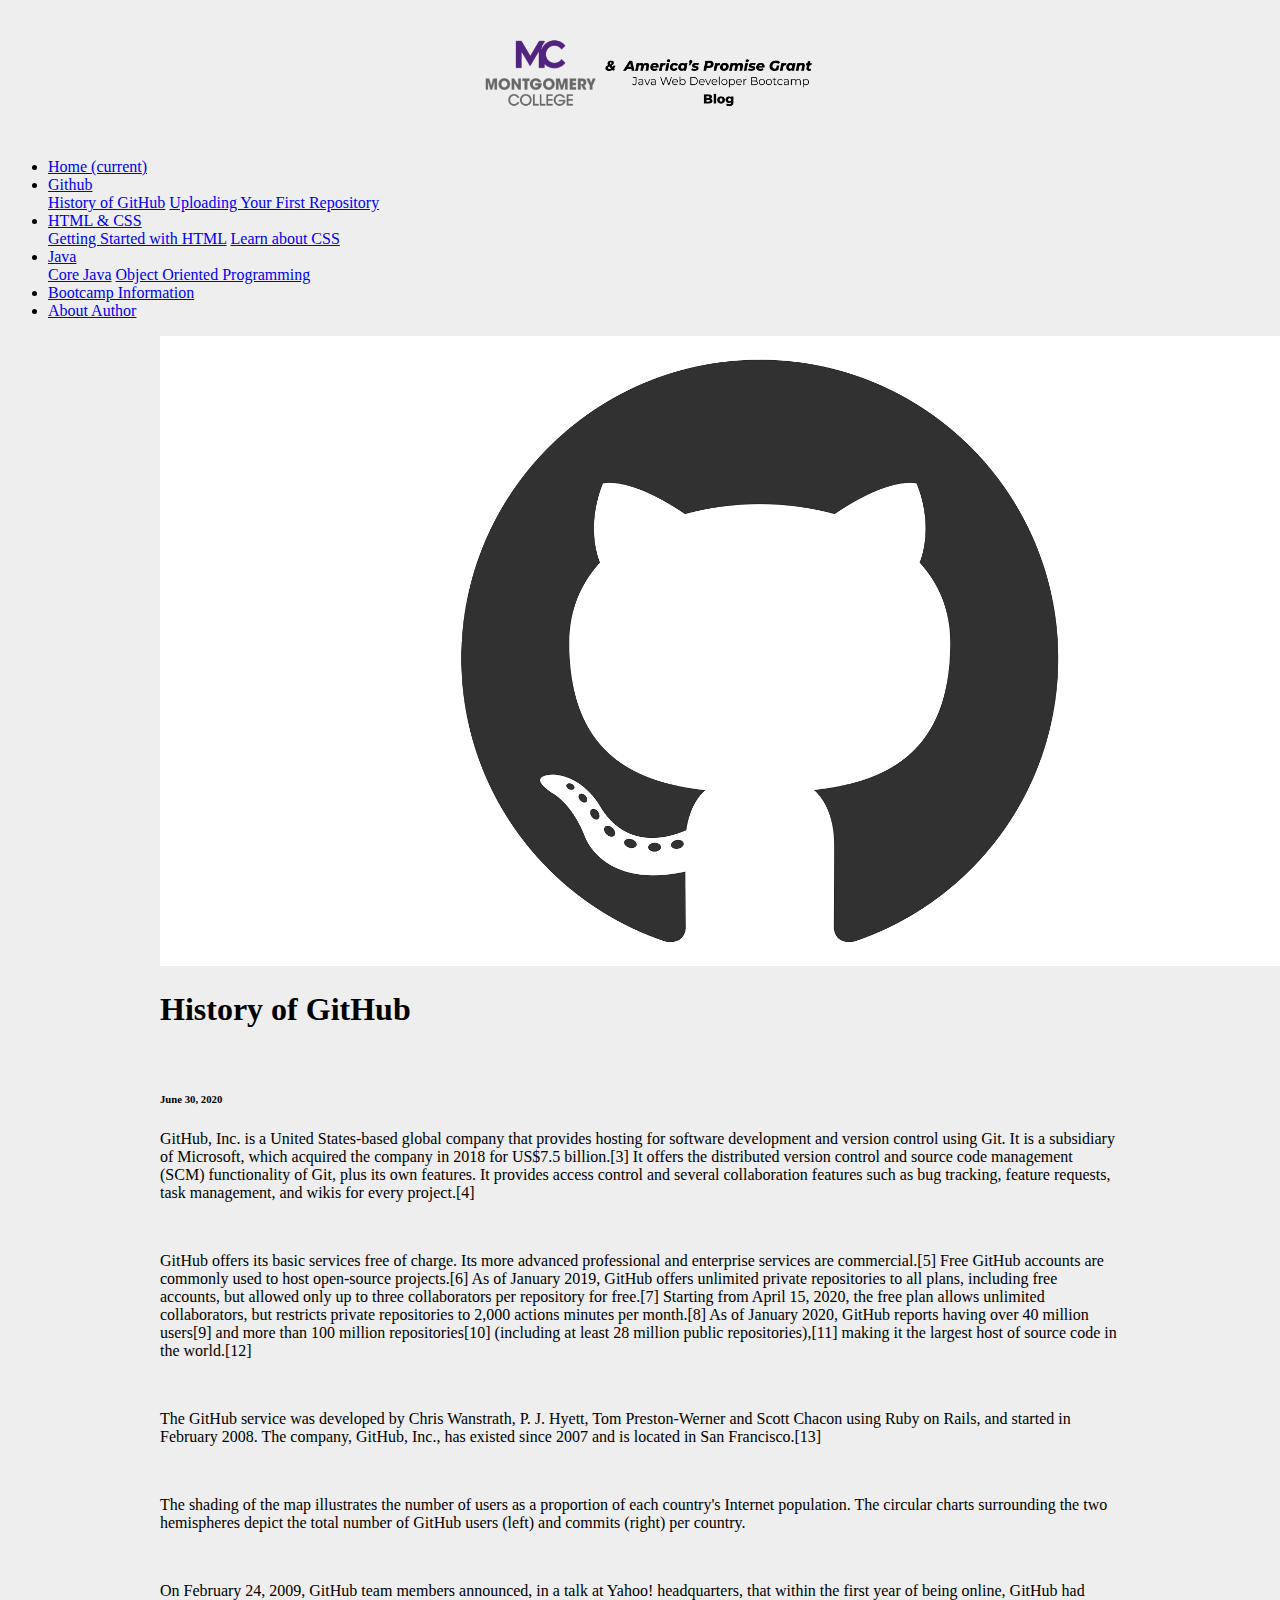
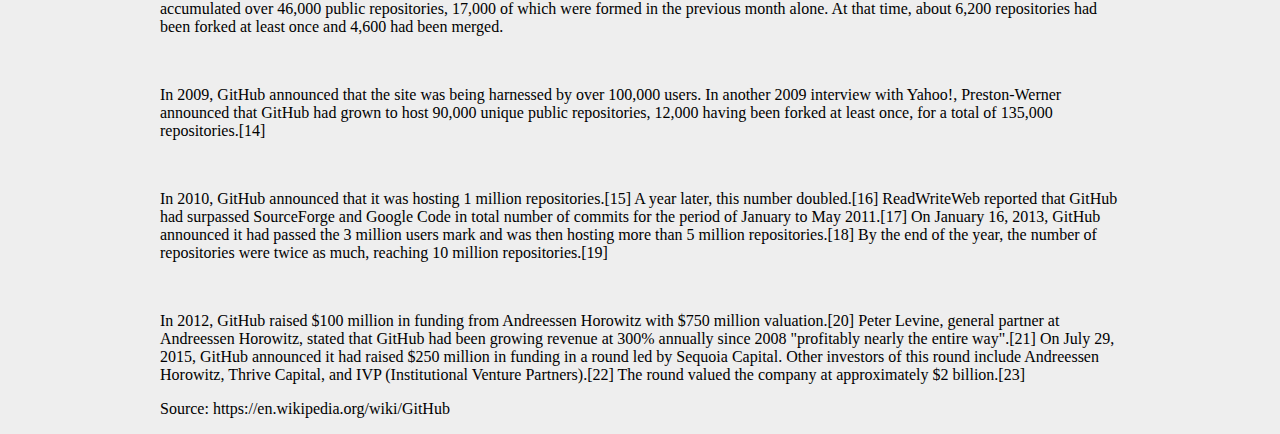
<file: src/main/resources/historyOfGitHub.html>
<!doctype html>
<html lang="en">
<head>
    <meta charset="utf-8">
    <meta name="viewport" content="width=device-width, initial-scale=1, shrink-to-fit=no">

    <link rel="stylesheet" href="https://stackpath.bootstrapcdn.com/bootstrap/4.5.0/css/bootstrap.min.css"
          integrity="sha384-9aIt2nRpC12Uk9gS9baDl411NQApFmC26EwAOH8WgZl5MYYxFfc+NcPb1dKGj7Sk" crossorigin="anonymous">
    <link rel="stylesheet" href="styles/blogPages.css">
    <title>Bootcamp Blog: History of GitHub</title>
</head>

<body>

<!--Top of page: Logo-->
<section>
    <img src="images/mcAPG.png" alt="iamge of MC & AGP Blog Logo"width="400" height="130">
</section>

<!-- Navbar -->
<nav class="navbar navbar-expand-lg navbar-light bg-light">
    <div class="collapse navbar-collapse" id="navbarSupportedContent">
        <ul class="navbar-nav mx-auto">
            <li class="nav-item active">
                <a class="nav-link" href="index.html">Home <span class="sr-only">(current)</span></a>
            </li>
            <li class="nav-item dropdown">
                <a class="nav-link dropdown-toggle" href="#" id="navbarDropdown" role="button" data-toggle="dropdown" aria-haspopup="true" aria-expanded="false">
                    Github
                </a>
                <div class="dropdown-menu" aria-labelledby="navbarDropdown">
                    <a class="dropdown-item" href="historyOfGitHub.html">History of GitHub</a>
                    <a class="dropdown-item" href="uploadingFirstGitHubRepository.html">Uploading Your First Repository</a>
                    <div class="dropdown-divider"></div>
                </div>
            </li>
            <li class="nav-item dropdown">
                <a class="nav-link dropdown-toggle" href="#" id="navbarDropdown2" role="button" data-toggle="dropdown" aria-haspopup="true" aria-expanded="false">
                    HTML & CSS
                </a>
                <div class="dropdown-menu" aria-labelledby="navbarDropdown">
                    <a class="dropdown-item" href="gettingStartedWithHTML.html">Getting Started with HTML</a>
                    <a class="dropdown-item" href="learnAboutCSS.html">Learn about CSS</a>
                    <div class="dropdown-divider"></div>
                </div>
            <li class="nav-item dropdown">
                <a class="nav-link dropdown-toggle" href="#" id="navbarDropdown3" role="button" data-toggle="dropdown" aria-haspopup="true" aria-expanded="false">
                    Java
                </a>
                <div class="dropdown-menu" aria-labelledby="navbarDropdown">
                    <a class="dropdown-item" href="coreJava.html">Core Java</a>
                    <a class="dropdown-item" href="oopJava.html">Object Oriented Programming</a>
                    <div class="dropdown-divider"></div>
                </div>
            </li>
            <li class="nav-item">
                <a class="nav-link" href="bootcampInfo.html">Bootcamp Information</a>
            </li>
            <li class="nav-item">
                <a class="nav-link" href="aboutAuthor.html">About Author</a>
            </li>
        </ul>
    </div>
</nav>

<!--Start of Article-->
<div class="card" style="width: 60rem;">
    <img src="images/githubblog.png" class="card-img-top" alt="Image Of HTML">
    <div class="card-body">
        <p class="card-text"><h1>History of GitHub</h1> <br>
        <h6>June 30, 2020</h6>
        <!--Article Info taken from Online Source-->
            <p> GitHub, Inc. is a United States-based global company that provides hosting for software development and version control using Git. It is a subsidiary of Microsoft, which acquired the company in 2018 for US$7.5 billion.[3] It offers the distributed version control and source code management (SCM) functionality of Git, plus its own features. It provides access control and several collaboration features such as bug tracking, feature requests, task management, and wikis for every project.[4]</p>
            <br>
            <p>GitHub offers its basic services free of charge. Its more advanced professional and enterprise services are commercial.[5] Free GitHub accounts are commonly used to host open-source projects.[6] As of January 2019, GitHub offers unlimited private repositories to all plans, including free accounts, but allowed only up to three collaborators per repository for free.[7] Starting from April 15, 2020, the free plan allows unlimited collaborators, but restricts private repositories to 2,000 actions minutes per month.[8] As of January 2020, GitHub reports having over 40 million users[9] and more than 100 million repositories[10] (including at least 28 million public repositories),[11] making it the largest host of source code in the world.[12]</p>
            <br>
            <p>The GitHub service was developed by Chris Wanstrath, P. J. Hyett, Tom Preston-Werner and Scott Chacon using Ruby on Rails, and started in February 2008. The company, GitHub, Inc., has existed since 2007 and is located in San Francisco.[13]</p>
            <br>
            <p>The shading of the map illustrates the number of users as a proportion of each country's Internet population. The circular charts surrounding the two hemispheres depict the total number of GitHub users (left) and commits (right) per country.</p>
            <br>
            <p>On February 24, 2009, GitHub team members announced, in a talk at Yahoo! headquarters, that within the first year of being online, GitHub had accumulated over 46,000 public repositories, 17,000 of which were formed in the previous month alone. At that time, about 6,200 repositories had been forked at least once and 4,600 had been merged.</p>
            <br>
            <p>In 2009, GitHub announced that the site was being harnessed by over 100,000 users. In another 2009 interview with Yahoo!, Preston-Werner announced that GitHub had grown to host 90,000 unique public repositories, 12,000 having been forked at least once, for a total of 135,000 repositories.[14]</p>
            <br>
            <p>In 2010, GitHub announced that it was hosting 1 million repositories.[15] A year later, this number doubled.[16] ReadWriteWeb reported that GitHub had surpassed SourceForge and Google Code in total number of commits for the period of January to May 2011.[17] On January 16, 2013, GitHub announced it had passed the 3 million users mark and was then hosting more than 5 million repositories.[18] By the end of the year, the number of repositories were twice as much, reaching 10 million repositories.[19]</p>
            <br>
            <p>In 2012, GitHub raised $100 million in funding from Andreessen Horowitz with $750 million valuation.[20] Peter Levine, general partner at Andreessen Horowitz, stated that GitHub had been growing revenue at 300% annually since 2008 "profitably nearly the entire way".[21] On July 29, 2015, GitHub announced it had raised $250 million in funding in a round led by Sequoia Capital. Other investors of this round include Andreessen Horowitz, Thrive Capital, and IVP (Institutional Venture Partners).[22] The round valued the company at approximately $2 billion.[23]</p>

            Source: https://en.wikipedia.org/wiki/GitHub
        </p>
    </div>
</div>


<script src="https://code.jquery.com/jquery-3.5.1.slim.min.js"
        integrity="sha384-DfXdz2htPH0lsSSs5nCTpuj/zy4C+OGpamoFVy38MVBnE+IbbVYUew+OrCXaRkfj"
        crossorigin="anonymous"></script>
<script src="https://cdn.jsdelivr.net/npm/popper.js@1.16.0/dist/umd/popper.min.js"
        integrity="sha384-Q6E9RHvbIyZFJoft+2mJbHaEWldlvI9IOYy5n3zV9zzTtmI3UksdQRVvoxMfooAo"
        crossorigin="anonymous"></script>
<script src="https://stackpath.bootstrapcdn.com/bootstrap/4.5.0/js/bootstrap.min.js"
        integrity="sha384-OgVRvuATP1z7JjHLkuOU7Xw704+h835Lr+6QL9UvYjZE3Ipu6Tp75j7Bh/kR0JKI"
        crossorigin="anonymous"></script>
</body>
</html>
</file>
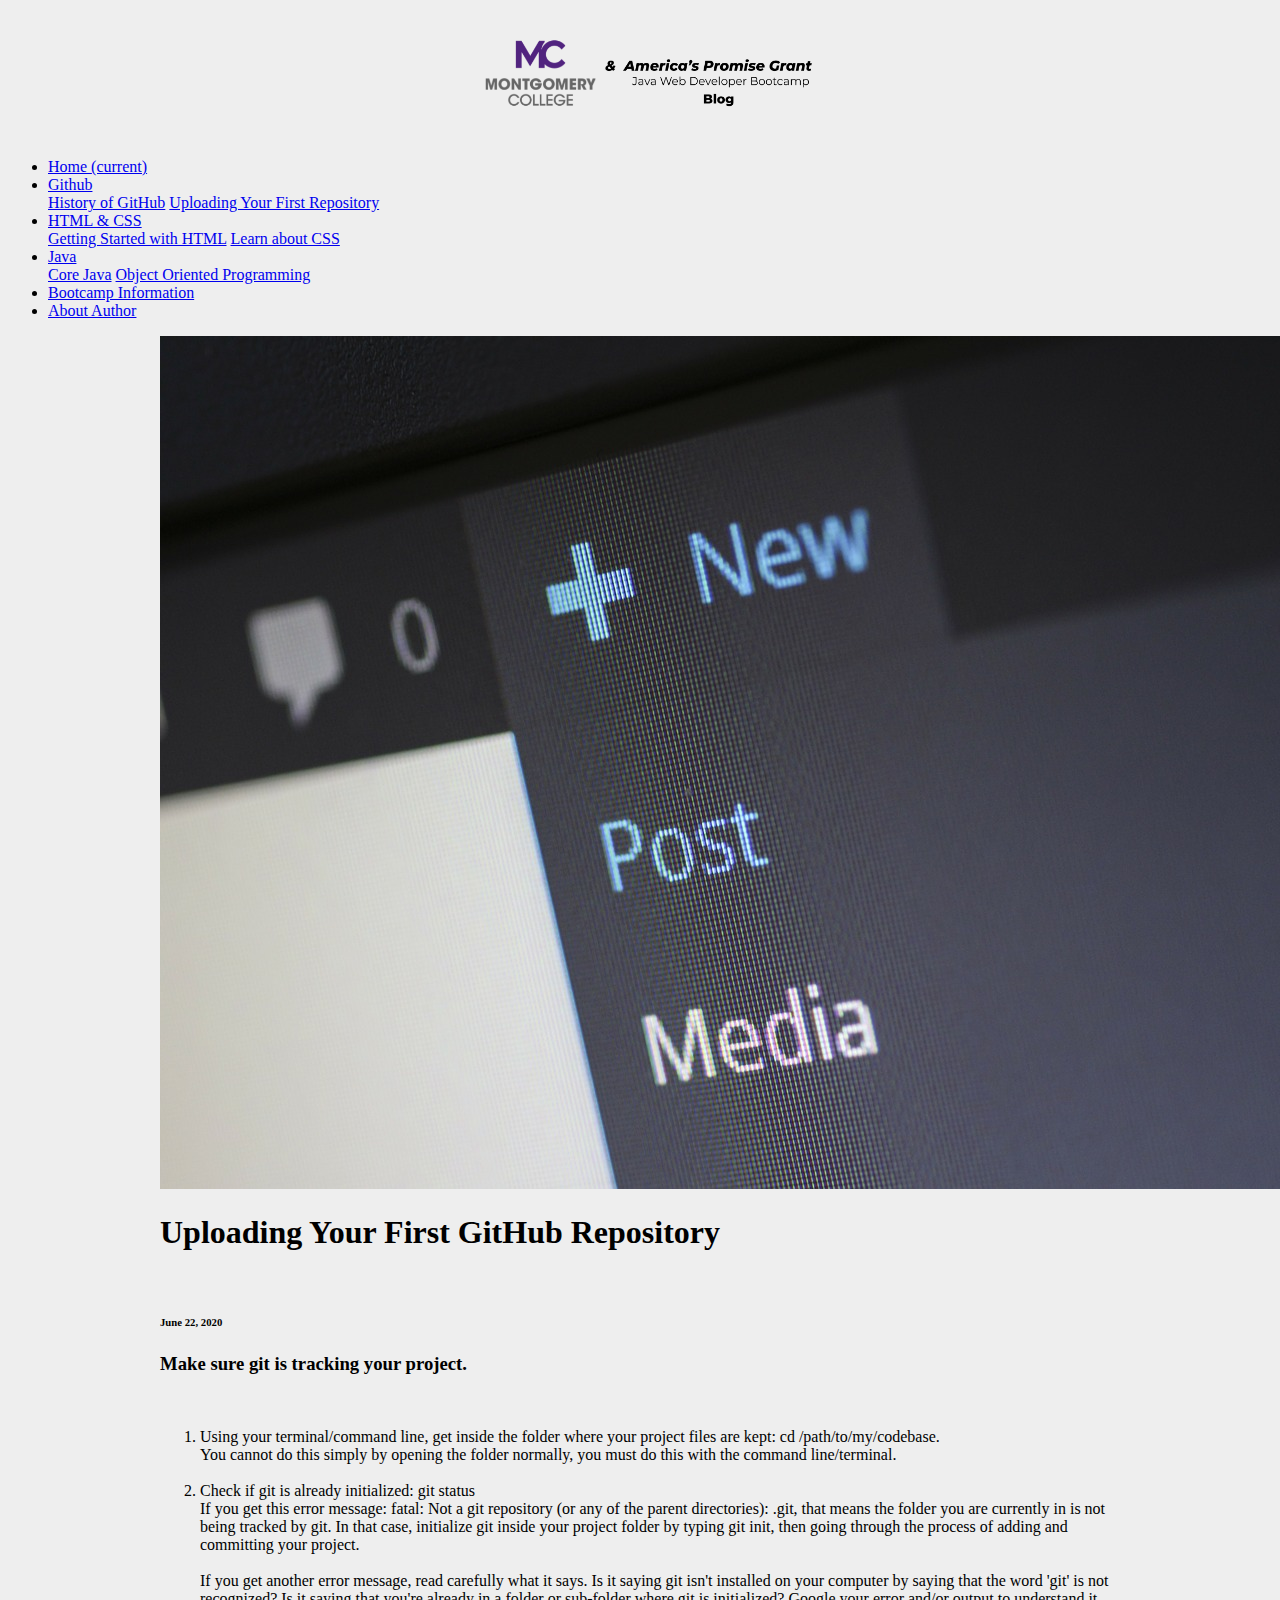
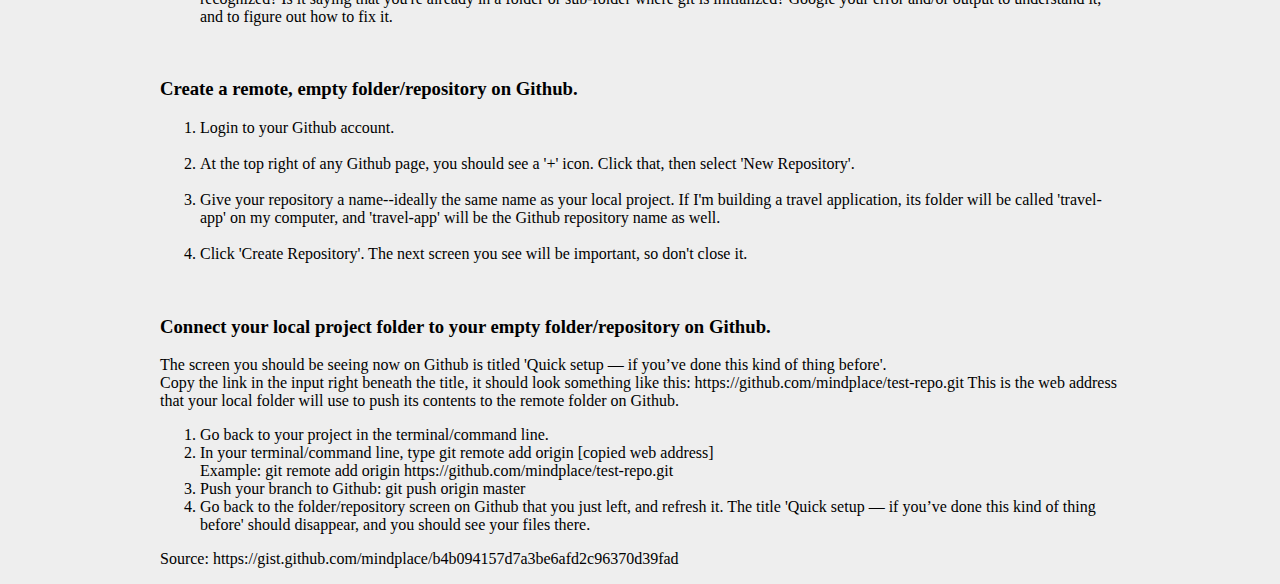
<file: src/main/resources/uploadingFirstGitHubRepository.html>
<!doctype html>
<html lang="en">
<head>
    <meta charset="utf-8">
    <meta name="viewport" content="width=device-width, initial-scale=1, shrink-to-fit=no">

    <link rel="stylesheet" href="https://stackpath.bootstrapcdn.com/bootstrap/4.5.0/css/bootstrap.min.css"
          integrity="sha384-9aIt2nRpC12Uk9gS9baDl411NQApFmC26EwAOH8WgZl5MYYxFfc+NcPb1dKGj7Sk" crossorigin="anonymous">
    <link rel="stylesheet" href="styles/blogPages.css">
    <title>Bootcamp Blog: Uploading first GitHub Repository</title>
</head>

<body>

<!--Top of page: Logo-->
<section>
    <img src="images/mcAPG.png" alt="iamge of MC & AGP Blog Logo"width="400" height="130">
</section>

<!-- Navbar -->
<nav class="navbar navbar-expand-lg navbar-light bg-light">
    <div class="collapse navbar-collapse" id="navbarSupportedContent">
        <ul class="navbar-nav mx-auto">
            <li class="nav-item active">
                <a class="nav-link" href="index.html">Home <span class="sr-only">(current)</span></a>
            </li>
            <li class="nav-item dropdown">
                <a class="nav-link dropdown-toggle" href="#" id="navbarDropdown" role="button" data-toggle="dropdown" aria-haspopup="true" aria-expanded="false">
                    Github
                </a>
                <div class="dropdown-menu" aria-labelledby="navbarDropdown">
                    <a class="dropdown-item" href="historyOfGitHub.html">History of GitHub</a>
                    <a class="dropdown-item" href="uploadingFirstGitHubRepository.html">Uploading Your First Repository</a>
                    <div class="dropdown-divider"></div>
                </div>
            </li>
            <li class="nav-item dropdown">
                <a class="nav-link dropdown-toggle" href="#" id="navbarDropdown2" role="button" data-toggle="dropdown" aria-haspopup="true" aria-expanded="false">
                    HTML & CSS
                </a>
                <div class="dropdown-menu" aria-labelledby="navbarDropdown">
                    <a class="dropdown-item" href="gettingStartedWithHTML.html">Getting Started with HTML</a>
                    <a class="dropdown-item" href="learnAboutCSS.html">Learn about CSS</a>
                    <div class="dropdown-divider"></div>
                </div>
            <li class="nav-item dropdown">
                <a class="nav-link dropdown-toggle" href="#" id="navbarDropdown3" role="button" data-toggle="dropdown" aria-haspopup="true" aria-expanded="false">
                    Java
                </a>
                <div class="dropdown-menu" aria-labelledby="navbarDropdown">
                    <a class="dropdown-item" href="coreJava.html">Core Java</a>
                    <a class="dropdown-item" href="oopJava.html">Object Oriented Programming</a>
                    <div class="dropdown-divider"></div>
                </div>
            </li>
            <li class="nav-item">
                <a class="nav-link" href="bootcampInfo.html">Bootcamp Information</a>
            </li>
            <li class="nav-item">
                <a class="nav-link" href="aboutAuthor.html">About Author</a>
            </li>
        </ul>
    </div>
</nav>

<!--Start of Article-->
<div class="card" style="width: 60rem;">
    <img src="images/gitBlogPage.jpg" class="card-img-top" alt="Image Of HTML">
    <div class="card-body">
        <p class="card-text"><h1>Uploading Your First GitHub Repository</h1> <br>
        <h6>June 22, 2020</h6>

        <!--Article Info taken from Online Source-->
        <h3>Make sure git is tracking your project.</h3>
        <br>
        <ol>

        <li>Using your terminal/command line, get inside the folder where your project files are kept: cd /path/to/my/codebase.<br>
            You cannot do this simply by opening the folder normally, you must do this with the command line/terminal.</li>
        <br>

        <li>Check if git is already initialized: git status<br>
            If you get this error message: fatal: Not a git repository (or any of the parent directories): .git, that means the folder you are currently in is not being tracked by git. In that case, initialize git inside your project folder by typing git init, then going through the process of adding and committing your project.</li>
        <br>

        If you get another error message, read carefully what it says. Is it saying git isn't installed on your computer by saying that the word 'git' is not recognized? Is it saying that you're already in a folder or sub-folder where git is initialized? Google your error and/or output to understand it, and to figure out how to fix it.
        </ol>
        <br>
        <h3>Create a remote, empty folder/repository on Github.</h3>

        <ol>
            <li>Login to your Github account.</li>
            <br>
            <li>At the top right of any Github page, you should see a '+' icon. Click that, then select 'New Repository'.</li>
            <br>
            <li>Give your repository a name--ideally the same name as your local project. If I'm building a travel application, its folder will be called 'travel-app' on my computer, and 'travel-app' will be the Github repository name as well.</li>
            <br>
            <li>Click 'Create Repository'. The next screen you see will be important, so don't close it.</li>
        </ol>
        <br>
        <h3>Connect your local project folder to your empty folder/repository on Github.</h3>

        The screen you should be seeing now on Github is titled 'Quick setup — if you’ve done this kind of thing before'.
        <br>
        Copy the link in the input right beneath the title, it should look something like this: https://github.com/mindplace/test-repo.git This is the web address that your local folder will use to push its contents to the remote folder on Github.
        <ol>
            <li>Go back to your project in the terminal/command line.</li>

            <li>In your terminal/command line, type git remote add origin [copied web address]</li>


        Example: git remote add origin https://github.com/mindplace/test-repo.git

            <li>Push your branch to Github: git push origin master</li>

            <li>Go back to the folder/repository screen on Github that you just left, and refresh it. The title 'Quick setup — if you’ve done this kind of thing before' should disappear, and you should see your files there.</li>
        </ol>

        Source:
        https://gist.github.com/mindplace/b4b094157d7a3be6afd2c96370d39fad
        </p>
    </div>
</div>

<script src="https://code.jquery.com/jquery-3.5.1.slim.min.js"
        integrity="sha384-DfXdz2htPH0lsSSs5nCTpuj/zy4C+OGpamoFVy38MVBnE+IbbVYUew+OrCXaRkfj"
        crossorigin="anonymous"></script>
<script src="https://cdn.jsdelivr.net/npm/popper.js@1.16.0/dist/umd/popper.min.js"
        integrity="sha384-Q6E9RHvbIyZFJoft+2mJbHaEWldlvI9IOYy5n3zV9zzTtmI3UksdQRVvoxMfooAo"
        crossorigin="anonymous"></script>
<script src="https://stackpath.bootstrapcdn.com/bootstrap/4.5.0/js/bootstrap.min.js"
        integrity="sha384-OgVRvuATP1z7JjHLkuOU7Xw704+h835Lr+6QL9UvYjZE3Ipu6Tp75j7Bh/kR0JKI"
        crossorigin="anonymous"></script>
</body>
</html>
</file>
<file: src/main/resources/styles/main.css>
body {
    background-image: url("../images/backgroundFinal.jpeg");
    background-position: center;
    background-repeat: no-repeat;
    background-size: cover;
    background-color: rgba(92,92,92,0.10);
}

section {
    text-align: center!important;
    background-color: rgba(92,92,92,.10) !important;
    margin-top: auto;
}

.carousel {
    width:640px;
    height:360px;
    margin-left: auto;
    margin-right: auto;
    margin-top: 30px;
    /*background-color: white;*/
}

.navbar navbar-expand-lg navbar-light bg-light {
    text-align: center;
}
</file>
<file: src/main/resources/styles/aboutAuthor.css>
body {
    background-color: rgba(92,92,92,0.10);
    text-align: center;
}

h2 {
    text-align: center;
    padding-top: 20px;
    padding-bottom: 20px;
}

.card {
    margin-left: auto;
    margin-right: auto;
}
</file>
<file: src/main/resources/styles/blogPages.css>
body {
    background-color: rgba(92,92,92,0.10);
}

section {
    text-align: center!important;
}

main {
    padding-top: 20px;
    padding-left: 20px;
    padding-right: 20px;
    font-family: Arial, Helvetica, sans-serif;
}

.imageCenter {
    padding-top: 20px;
    text-align: center;
}

.card {
    margin-right: auto;
    margin-left: auto;
}
</file>
